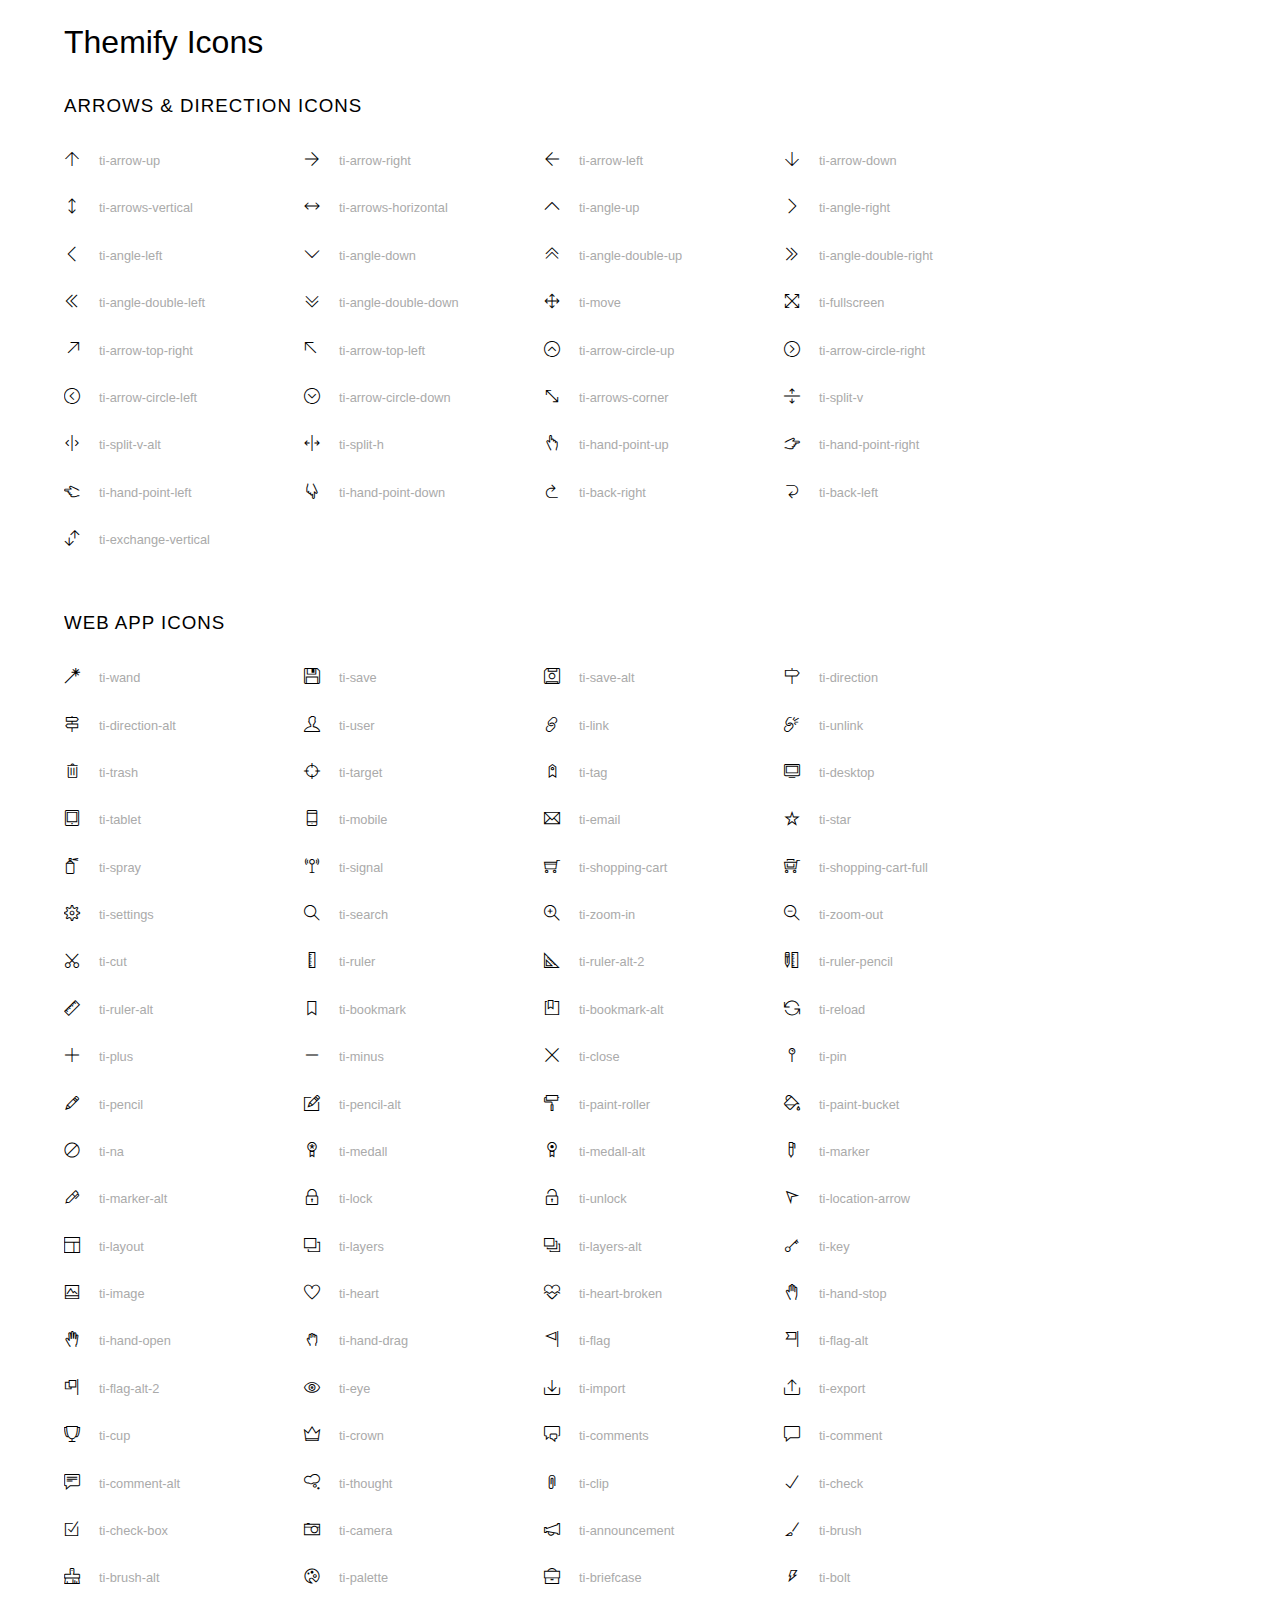
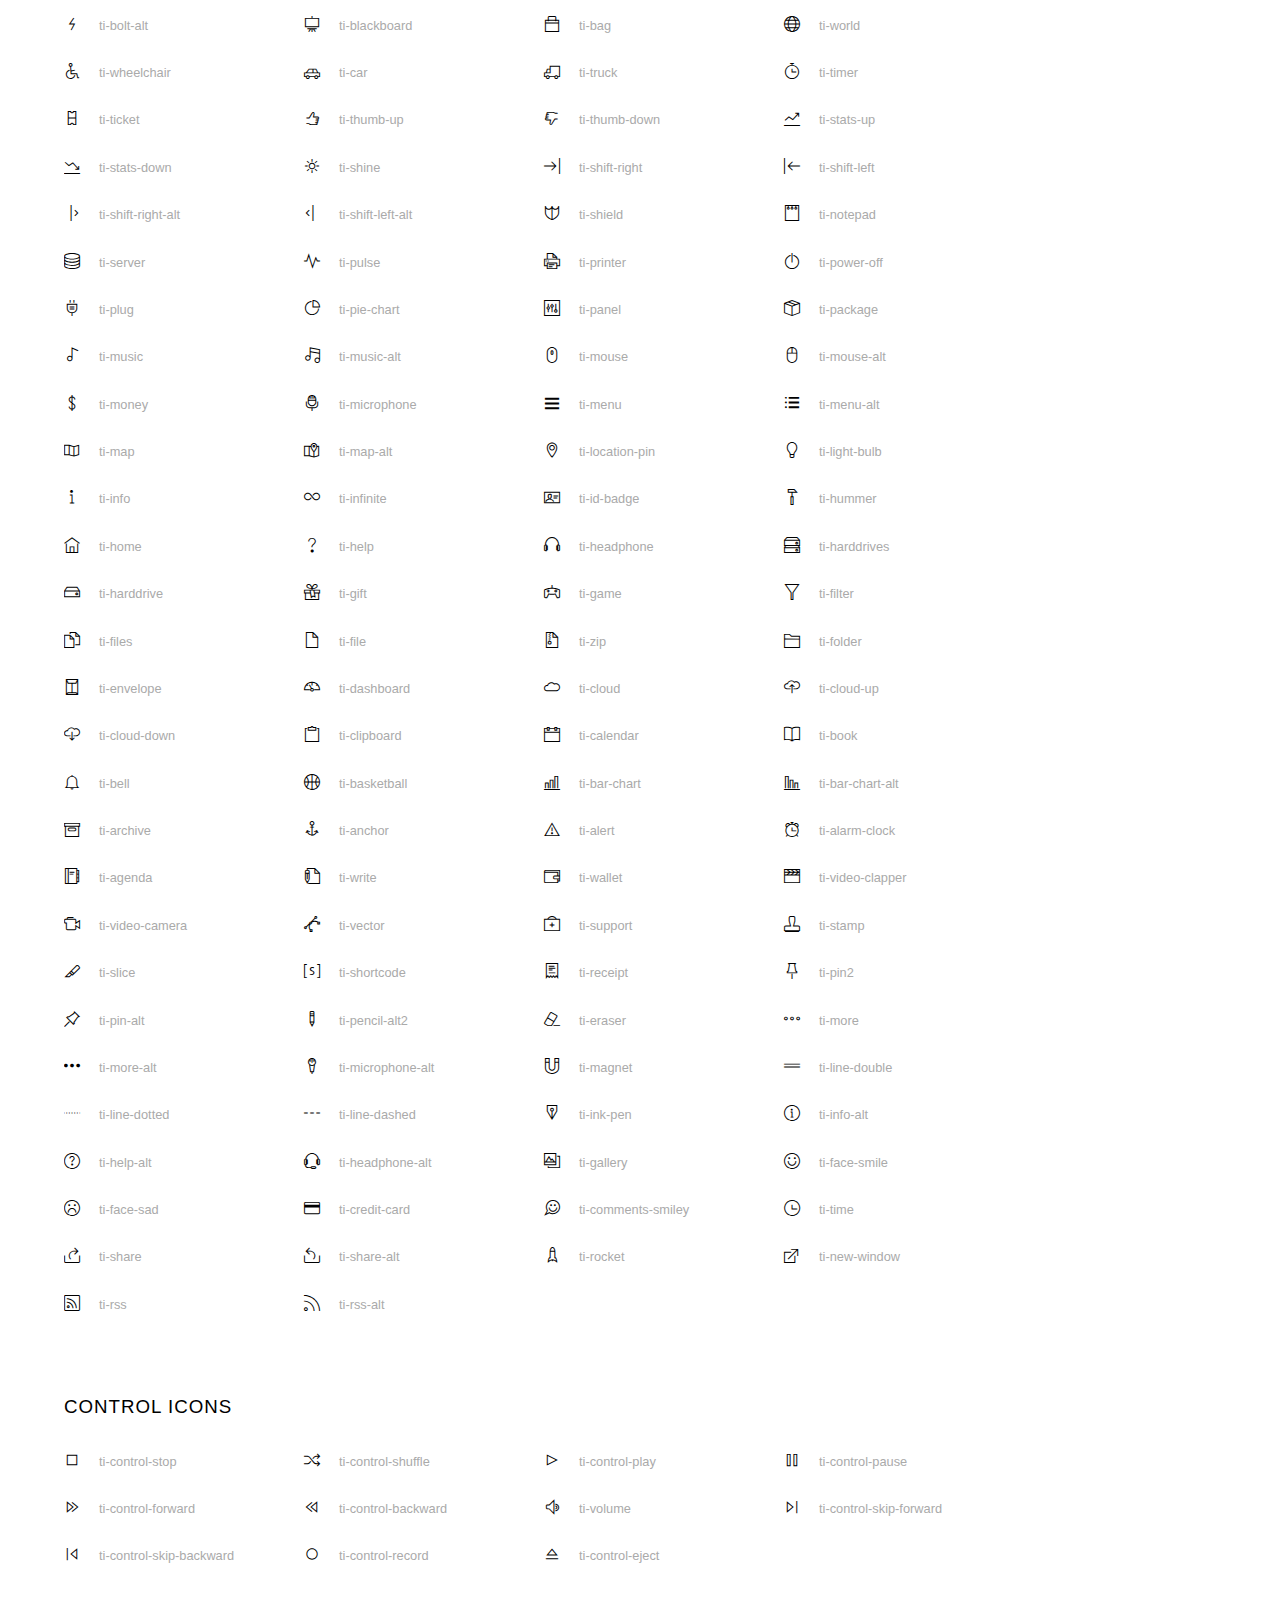
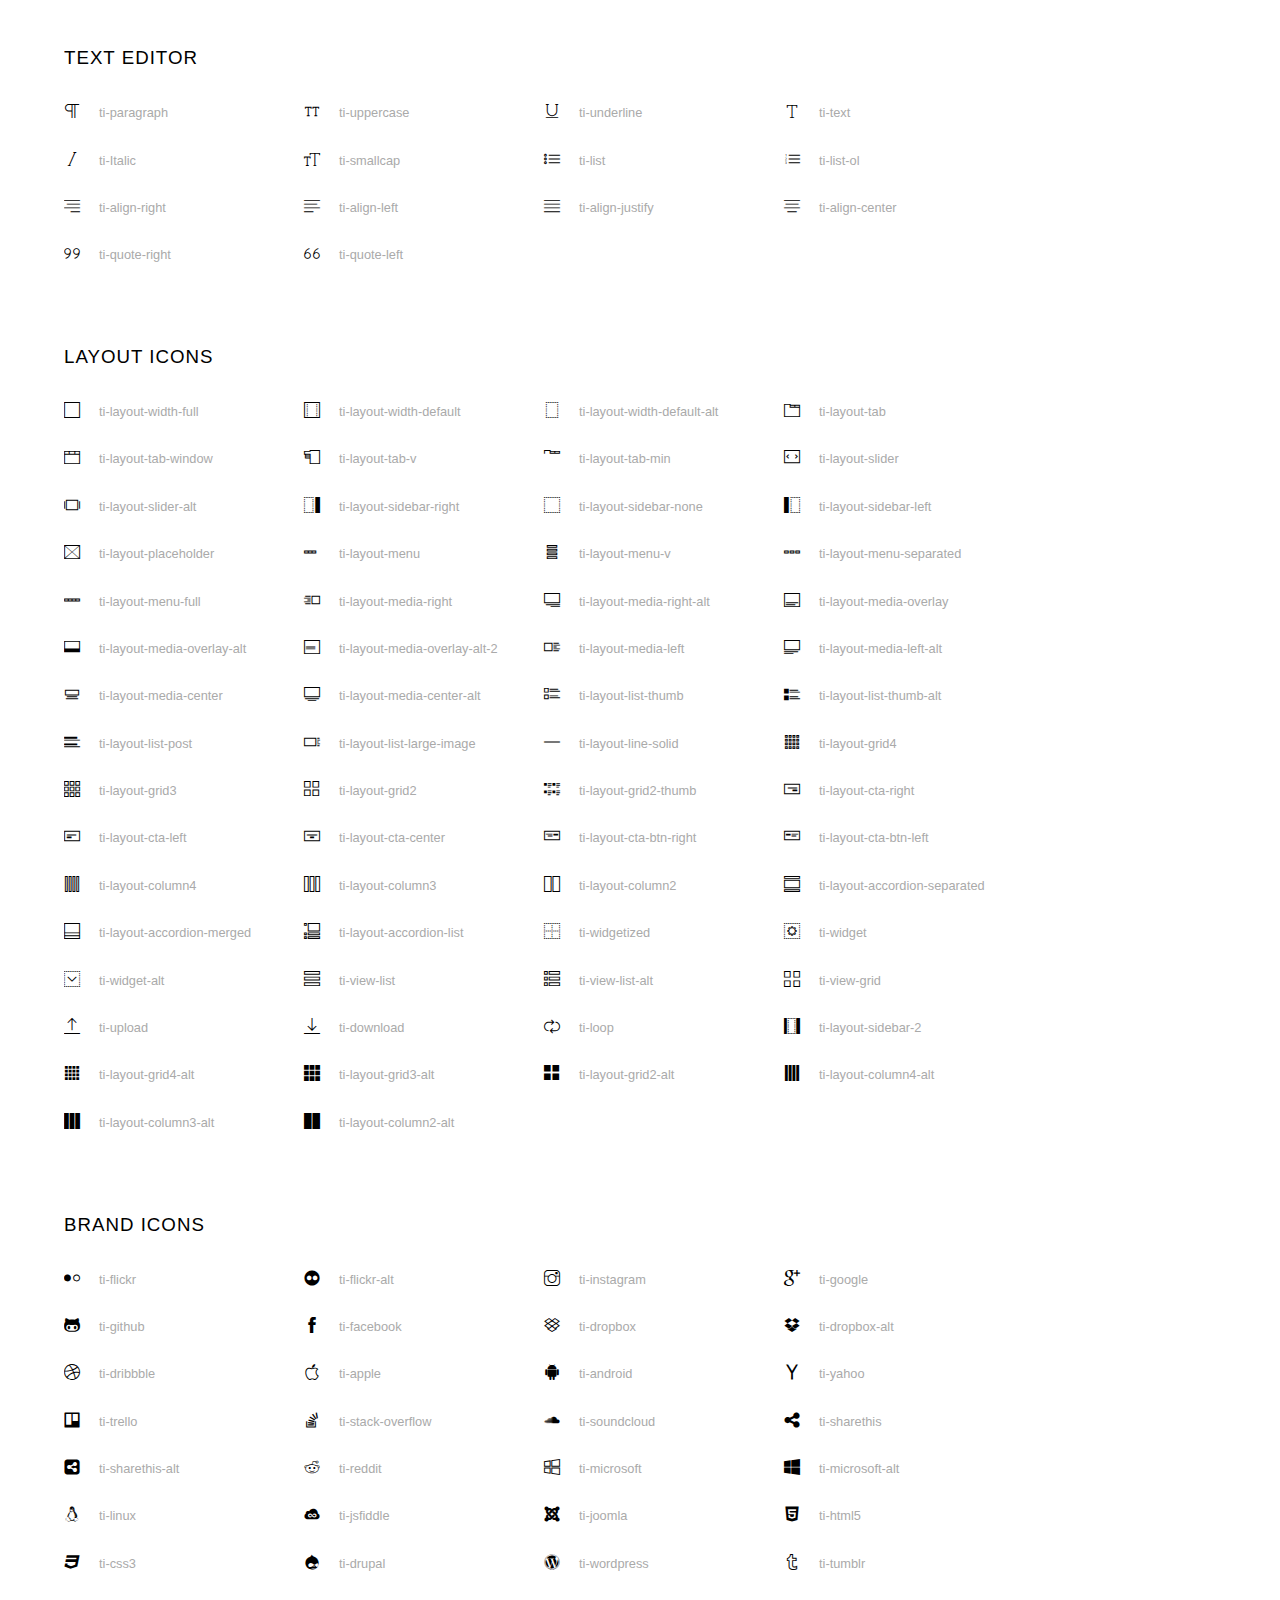
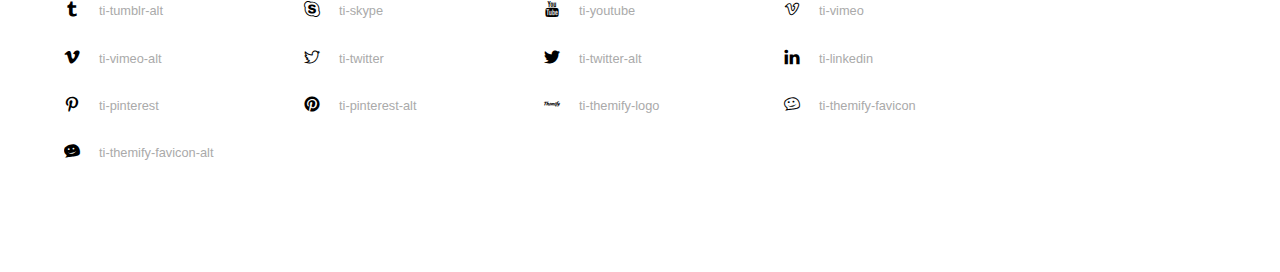
<file: assets/font/themify-icons-font (1)/themify-icons/index.html>
<!doctype html>
<html>
<head>
	<meta charset="utf-8">
	<title>Themify Icon Font</title>
	<meta name="viewport" content="width=device-width">
	<link rel="stylesheet" href="demo-files/demo.css">
	<link rel="stylesheet" href="themify-icons.css">

	<!--[if lt IE 8]><!-->
	<link rel="stylesheet" href="ie7/ie7.css">
	<!--<![endif]-->
</head>
<body>
	<h1>Themify Icons</h1>

	<div class="icon-section">

		<div class="icon-section">
			<h3>Arrows &amp; Direction Icons </h3>

			<div class="icon-container">
				<span class="ti-arrow-up"></span><span class="icon-name"> ti-arrow-up</span>
			</div>
			<div class="icon-container">
				<span class="ti-arrow-right"></span><span class="icon-name"> ti-arrow-right</span>
			</div>
			<div class="icon-container">
				<span class="ti-arrow-left"></span><span class="icon-name"> ti-arrow-left</span>
			</div>
			<div class="icon-container">
				<span class="ti-arrow-down"></span><span class="icon-name"> ti-arrow-down</span>
			</div>
			<div class="icon-container">
				<span class="ti-arrows-vertical"></span><span class="icon-name"> ti-arrows-vertical</span>
			</div>
			<div class="icon-container">
				<span class="ti-arrows-horizontal"></span><span class="icon-name"> ti-arrows-horizontal</span>
			</div>
			<div class="icon-container">
				<span class="ti-angle-up"></span><span class="icon-name"> ti-angle-up</span>
			</div>
			<div class="icon-container">
				<span class="ti-angle-right"></span><span class="icon-name"> ti-angle-right</span>
			</div>
			<div class="icon-container">
				<span class="ti-angle-left"></span><span class="icon-name"> ti-angle-left</span>
			</div>
			<div class="icon-container">
				<span class="ti-angle-down"></span><span class="icon-name"> ti-angle-down</span>
			</div>	
			<div class="icon-container">
				<span class="ti-angle-double-up"></span><span class="icon-name"> ti-angle-double-up</span>
			</div>
			<div class="icon-container">
				<span class="ti-angle-double-right"></span><span class="icon-name"> ti-angle-double-right</span>
			</div>
			<div class="icon-container">
				<span class="ti-angle-double-left"></span><span class="icon-name"> ti-angle-double-left</span>
			</div>
			<div class="icon-container">
				<span class="ti-angle-double-down"></span><span class="icon-name"> ti-angle-double-down</span>
			</div>					
			<div class="icon-container">
				<span class="ti-move"></span><span class="icon-name"> ti-move</span>
			</div>
			<div class="icon-container">
				<span class="ti-fullscreen"></span><span class="icon-name"> ti-fullscreen</span>
			</div>
			<div class="icon-container">
				<span class="ti-arrow-top-right"></span><span class="icon-name"> ti-arrow-top-right</span>
			</div>
			<div class="icon-container">
				<span class="ti-arrow-top-left"></span><span class="icon-name"> ti-arrow-top-left</span>
			</div>
			<div class="icon-container">
				<span class="ti-arrow-circle-up"></span><span class="icon-name"> ti-arrow-circle-up</span>
			</div>
			<div class="icon-container">
				<span class="ti-arrow-circle-right"></span><span class="icon-name"> ti-arrow-circle-right</span>
			</div>
			<div class="icon-container">
				<span class="ti-arrow-circle-left"></span><span class="icon-name"> ti-arrow-circle-left</span>
			</div>
			<div class="icon-container">
				<span class="ti-arrow-circle-down"></span><span class="icon-name"> ti-arrow-circle-down</span>
			</div>
			<div class="icon-container">
				<span class="ti-arrows-corner"></span><span class="icon-name"> ti-arrows-corner</span>
			</div>
			<div class="icon-container">
				<span class="ti-split-v"></span><span class="icon-name"> ti-split-v</span>
			</div>

			<div class="icon-container">
				<span class="ti-split-v-alt"></span><span class="icon-name"> ti-split-v-alt</span>
			</div>
			<div class="icon-container">
				<span class="ti-split-h"></span><span class="icon-name"> ti-split-h</span>
			</div>
			<div class="icon-container">
				<span class="ti-hand-point-up"></span><span class="icon-name"> ti-hand-point-up</span>
			</div>
			<div class="icon-container">
				<span class="ti-hand-point-right"></span><span class="icon-name"> ti-hand-point-right</span>
			</div>
			<div class="icon-container">
				<span class="ti-hand-point-left"></span><span class="icon-name"> ti-hand-point-left</span>
			</div>
			<div class="icon-container">
				<span class="ti-hand-point-down"></span><span class="icon-name"> ti-hand-point-down</span>
			</div>
			<div class="icon-container">
				<span class="ti-back-right"></span><span class="icon-name"> ti-back-right</span>
			</div>
			<div class="icon-container">
				<span class="ti-back-left"></span><span class="icon-name"> ti-back-left</span>
			</div>
			<div class="icon-container">
				<span class="ti-exchange-vertical"></span><span class="icon-name"> ti-exchange-vertical</span>
			</div>

		</div> <!-- Arrows Icons -->



		<h3>Web App Icons</h3>
		
		<div class="icon-section">

			<div class="icon-container">
				<span class="ti-wand"></span><span class="icon-name"> ti-wand</span>
			</div>
			<div class="icon-container">
				<span class="ti-save"></span><span class="icon-name"> ti-save</span>
			</div>
			<div class="icon-container">
				<span class="ti-save-alt"></span><span class="icon-name"> ti-save-alt</span>
			</div>

			<div class="icon-container">
				<span class="ti-direction"></span><span class="icon-name"> ti-direction</span>
			</div>
			<div class="icon-container">
				<span class="ti-direction-alt"></span><span class="icon-name"> ti-direction-alt</span>
			</div>
			<div class="icon-container">
				<span class="ti-user"></span><span class="icon-name"> ti-user</span>
			</div>
			<div class="icon-container">
				<span class="ti-link"></span><span class="icon-name"> ti-link</span>
			</div>
			<div class="icon-container">
				<span class="ti-unlink"></span><span class="icon-name"> ti-unlink</span>
			</div>
			<div class="icon-container">
				<span class="ti-trash"></span><span class="icon-name"> ti-trash</span>
			</div>
			<div class="icon-container">
				<span class="ti-target"></span><span class="icon-name"> ti-target</span>
			</div>
			<div class="icon-container">
				<span class="ti-tag"></span><span class="icon-name"> ti-tag</span>
			</div>
			<div class="icon-container">
				<span class="ti-desktop"></span><span class="icon-name"> ti-desktop</span>
			</div>
			<div class="icon-container">
				<span class="ti-tablet"></span><span class="icon-name"> ti-tablet</span>
			</div>
			<div class="icon-container">
				<span class="ti-mobile"></span><span class="icon-name"> ti-mobile</span>
			</div>
			<div class="icon-container">
				<span class="ti-email"></span><span class="icon-name"> ti-email</span>
			</div>	
			<div class="icon-container">
				<span class="ti-star"></span><span class="icon-name"> ti-star</span>
			</div>
			<div class="icon-container">
				<span class="ti-spray"></span><span class="icon-name"> ti-spray</span>
			</div>
			<div class="icon-container">
				<span class="ti-signal"></span><span class="icon-name"> ti-signal</span>
			</div>
			<div class="icon-container">
				<span class="ti-shopping-cart"></span><span class="icon-name"> ti-shopping-cart</span>
			</div>
			<div class="icon-container">
				<span class="ti-shopping-cart-full"></span><span class="icon-name"> ti-shopping-cart-full</span>
			</div>
			<div class="icon-container">
				<span class="ti-settings"></span><span class="icon-name"> ti-settings</span>
			</div>
			<div class="icon-container">
				<span class="ti-search"></span><span class="icon-name"> ti-search</span>
			</div>
			<div class="icon-container">
				<span class="ti-zoom-in"></span><span class="icon-name"> ti-zoom-in</span>
			</div>
			<div class="icon-container">
				<span class="ti-zoom-out"></span><span class="icon-name"> ti-zoom-out</span>
			</div>
			<div class="icon-container">
				<span class="ti-cut"></span><span class="icon-name"> ti-cut</span>
			</div>
			<div class="icon-container">
				<span class="ti-ruler"></span><span class="icon-name"> ti-ruler</span>
			</div>
			<div class="icon-container">
				<span class="ti-ruler-alt-2"></span><span class="icon-name"> ti-ruler-alt-2</span>
			</div>			
			<div class="icon-container">
				<span class="ti-ruler-pencil"></span><span class="icon-name"> ti-ruler-pencil</span>
			</div>
			<div class="icon-container">
				<span class="ti-ruler-alt"></span><span class="icon-name"> ti-ruler-alt</span>
			</div>
			<div class="icon-container">
				<span class="ti-bookmark"></span><span class="icon-name"> ti-bookmark</span>
			</div>
			<div class="icon-container">
				<span class="ti-bookmark-alt"></span><span class="icon-name"> ti-bookmark-alt</span>
			</div>
			<div class="icon-container">
				<span class="ti-reload"></span><span class="icon-name"> ti-reload</span>
			</div>
			<div class="icon-container">
				<span class="ti-plus"></span><span class="icon-name"> ti-plus</span>
			</div>
			<div class="icon-container">
				<span class="ti-minus"></span><span class="icon-name"> ti-minus</span>
			</div>
			<div class="icon-container">
				<span class="ti-close"></span><span class="icon-name"> ti-close</span>
			</div>			
			<div class="icon-container">
				<span class="ti-pin"></span><span class="icon-name"> ti-pin</span>
			</div>
			<div class="icon-container">
				<span class="ti-pencil"></span><span class="icon-name"> ti-pencil</span>
			</div>
					
		  	<div class="icon-container">
				<span class="ti-pencil-alt"></span><span class="icon-name"> ti-pencil-alt</span>
			</div>
			<div class="icon-container">
				<span class="ti-paint-roller"></span><span class="icon-name"> ti-paint-roller</span>
			</div>
			<div class="icon-container">
				<span class="ti-paint-bucket"></span><span class="icon-name"> ti-paint-bucket</span>
			</div>
			<div class="icon-container">
				<span class="ti-na"></span><span class="icon-name"> ti-na</span>
			</div>
			<div class="icon-container">
				<span class="ti-medall"></span><span class="icon-name"> ti-medall</span>
			</div>
			<div class="icon-container">
				<span class="ti-medall-alt"></span><span class="icon-name"> ti-medall-alt</span>
			</div>
			<div class="icon-container">
				<span class="ti-marker"></span><span class="icon-name"> ti-marker</span>
			</div>
			<div class="icon-container">
				<span class="ti-marker-alt"></span><span class="icon-name"> ti-marker-alt</span>
			</div>

			<div class="icon-container">
				<span class="ti-lock"></span><span class="icon-name"> ti-lock</span>
			</div>
			<div class="icon-container">
				<span class="ti-unlock"></span><span class="icon-name"> ti-unlock</span>
			</div>
			<div class="icon-container">
				<span class="ti-location-arrow"></span><span class="icon-name"> ti-location-arrow</span>
			</div>
			<div class="icon-container">
				<span class="ti-layout"></span><span class="icon-name"> ti-layout</span>
			</div>
			<div class="icon-container">
				<span class="ti-layers"></span><span class="icon-name"> ti-layers</span>
			</div>
			<div class="icon-container">
				<span class="ti-layers-alt"></span><span class="icon-name"> ti-layers-alt</span>
			</div>
			<div class="icon-container">
				<span class="ti-key"></span><span class="icon-name"> ti-key</span>
			</div>
			<div class="icon-container">
				<span class="ti-image"></span><span class="icon-name"> ti-image</span>
			</div>
			<div class="icon-container">
				<span class="ti-heart"></span><span class="icon-name"> ti-heart</span>
			</div>
			<div class="icon-container">
				<span class="ti-heart-broken"></span><span class="icon-name"> ti-heart-broken</span>
			</div>
			<div class="icon-container">
				<span class="ti-hand-stop"></span><span class="icon-name"> ti-hand-stop</span>
			</div>
			<div class="icon-container">
				<span class="ti-hand-open"></span><span class="icon-name"> ti-hand-open</span>
			</div>
			<div class="icon-container">
				<span class="ti-hand-drag"></span><span class="icon-name"> ti-hand-drag</span>
			</div>
			<div class="icon-container">
				<span class="ti-flag"></span><span class="icon-name"> ti-flag</span>
			</div>
			<div class="icon-container">
				<span class="ti-flag-alt"></span><span class="icon-name"> ti-flag-alt</span>
			</div>
			<div class="icon-container">
				<span class="ti-flag-alt-2"></span><span class="icon-name"> ti-flag-alt-2</span>
			</div>
			<div class="icon-container">
				<span class="ti-eye"></span><span class="icon-name"> ti-eye</span>
			</div>
			<div class="icon-container">
				<span class="ti-import"></span><span class="icon-name"> ti-import</span>
			</div>			
			<div class="icon-container">
				<span class="ti-export"></span><span class="icon-name"> ti-export</span>
			</div>
			<div class="icon-container">
				<span class="ti-cup"></span><span class="icon-name"> ti-cup</span>
			</div>
			<div class="icon-container">
				<span class="ti-crown"></span><span class="icon-name"> ti-crown</span>
			</div>
			<div class="icon-container">
				<span class="ti-comments"></span><span class="icon-name"> ti-comments</span>
			</div>
			<div class="icon-container">
				<span class="ti-comment"></span><span class="icon-name"> ti-comment</span>
			</div>
			<div class="icon-container">
				<span class="ti-comment-alt"></span><span class="icon-name"> ti-comment-alt</span>
			</div>
			<div class="icon-container">
				<span class="ti-thought"></span><span class="icon-name"> ti-thought</span>
			</div>			
			<div class="icon-container">
				<span class="ti-clip"></span><span class="icon-name"> ti-clip</span>
			</div>

			<div class="icon-container">
				<span class="ti-check"></span><span class="icon-name"> ti-check</span>
			</div>
			<div class="icon-container">
				<span class="ti-check-box"></span><span class="icon-name"> ti-check-box</span>
			</div>
			<div class="icon-container">
				<span class="ti-camera"></span><span class="icon-name"> ti-camera</span>
			</div>
			<div class="icon-container">
				<span class="ti-announcement"></span><span class="icon-name"> ti-announcement</span>
			</div>
			<div class="icon-container">
				<span class="ti-brush"></span><span class="icon-name"> ti-brush</span>
			</div>
			<div class="icon-container">
				<span class="ti-brush-alt"></span><span class="icon-name"> ti-brush-alt</span>
			</div>
			<div class="icon-container">
				<span class="ti-palette"></span><span class="icon-name"> ti-palette</span>
			</div>			
			<div class="icon-container">
				<span class="ti-briefcase"></span><span class="icon-name"> ti-briefcase</span>
			</div>
			<div class="icon-container">
				<span class="ti-bolt"></span><span class="icon-name"> ti-bolt</span>
			</div>
			<div class="icon-container">
				<span class="ti-bolt-alt"></span><span class="icon-name"> ti-bolt-alt</span>
			</div>
			<div class="icon-container">
				<span class="ti-blackboard"></span><span class="icon-name"> ti-blackboard</span>
			</div>
			<div class="icon-container">
				<span class="ti-bag"></span><span class="icon-name"> ti-bag</span>
			</div>
			<div class="icon-container">
				<span class="ti-world"></span><span class="icon-name"> ti-world</span>
			</div>
			<div class="icon-container">
				<span class="ti-wheelchair"></span><span class="icon-name"> ti-wheelchair</span>
			</div>
			<div class="icon-container">
				<span class="ti-car"></span><span class="icon-name"> ti-car</span>
			</div>
			<div class="icon-container">
				<span class="ti-truck"></span><span class="icon-name"> ti-truck</span>
			</div>
			<div class="icon-container">
				<span class="ti-timer"></span><span class="icon-name"> ti-timer</span>
			</div>
			<div class="icon-container">
				<span class="ti-ticket"></span><span class="icon-name"> ti-ticket</span>
			</div>
			<div class="icon-container">
				<span class="ti-thumb-up"></span><span class="icon-name"> ti-thumb-up</span>
			</div>
			<div class="icon-container">
				<span class="ti-thumb-down"></span><span class="icon-name"> ti-thumb-down</span>
			</div>

			<div class="icon-container">
				<span class="ti-stats-up"></span><span class="icon-name"> ti-stats-up</span>
			</div>
			<div class="icon-container">
				<span class="ti-stats-down"></span><span class="icon-name"> ti-stats-down</span>
			</div>
			<div class="icon-container">
				<span class="ti-shine"></span><span class="icon-name"> ti-shine</span>
			</div>
			<div class="icon-container">
				<span class="ti-shift-right"></span><span class="icon-name"> ti-shift-right</span>
			</div>
			<div class="icon-container">
				<span class="ti-shift-left"></span><span class="icon-name"> ti-shift-left</span>
			</div>

			<div class="icon-container">
				<span class="ti-shift-right-alt"></span><span class="icon-name"> ti-shift-right-alt</span>
			</div>
			<div class="icon-container">
				<span class="ti-shift-left-alt"></span><span class="icon-name"> ti-shift-left-alt</span>
			</div>
			<div class="icon-container">
				<span class="ti-shield"></span><span class="icon-name"> ti-shield</span>
			</div>
			<div class="icon-container">
				<span class="ti-notepad"></span><span class="icon-name"> ti-notepad</span>
			</div>
			<div class="icon-container">
				<span class="ti-server"></span><span class="icon-name"> ti-server</span>
			</div>

			<div class="icon-container">
				<span class="ti-pulse"></span><span class="icon-name"> ti-pulse</span>
			</div>
			<div class="icon-container">
				<span class="ti-printer"></span><span class="icon-name"> ti-printer</span>
			</div>
			<div class="icon-container">
				<span class="ti-power-off"></span><span class="icon-name"> ti-power-off</span>
			</div>
			<div class="icon-container">
				<span class="ti-plug"></span><span class="icon-name"> ti-plug</span>
			</div>
			<div class="icon-container">
				<span class="ti-pie-chart"></span><span class="icon-name"> ti-pie-chart</span>
			</div>

			<div class="icon-container">
				<span class="ti-panel"></span><span class="icon-name"> ti-panel</span>
			</div>
			<div class="icon-container">
				<span class="ti-package"></span><span class="icon-name"> ti-package</span>
			</div>
			<div class="icon-container">
				<span class="ti-music"></span><span class="icon-name"> ti-music</span>
			</div>
			<div class="icon-container">
				<span class="ti-music-alt"></span><span class="icon-name"> ti-music-alt</span>
			</div>
			<div class="icon-container">
				<span class="ti-mouse"></span><span class="icon-name"> ti-mouse</span>
			</div>
			<div class="icon-container">
				<span class="ti-mouse-alt"></span><span class="icon-name"> ti-mouse-alt</span>
			</div>
			<div class="icon-container">
				<span class="ti-money"></span><span class="icon-name"> ti-money</span>
			</div>
			<div class="icon-container">
				<span class="ti-microphone"></span><span class="icon-name"> ti-microphone</span>
			</div>
			<div class="icon-container">
				<span class="ti-menu"></span><span class="icon-name"> ti-menu</span>
			</div>
			<div class="icon-container">
				<span class="ti-menu-alt"></span><span class="icon-name"> ti-menu-alt</span>
			</div>
			<div class="icon-container">
				<span class="ti-map"></span><span class="icon-name"> ti-map</span>
			</div>
			<div class="icon-container">
				<span class="ti-map-alt"></span><span class="icon-name"> ti-map-alt</span>
			</div>

			<div class="icon-container">
				<span class="ti-location-pin"></span><span class="icon-name"> ti-location-pin</span>
			</div>

			<div class="icon-container">
				<span class="ti-light-bulb"></span><span class="icon-name"> ti-light-bulb</span>
			</div>
			<div class="icon-container">
				<span class="ti-info"></span><span class="icon-name"> ti-info</span>
			</div>
			<div class="icon-container">
				<span class="ti-infinite"></span><span class="icon-name"> ti-infinite</span>
			</div>
			<div class="icon-container">
				<span class="ti-id-badge"></span><span class="icon-name"> ti-id-badge</span>
			</div>
			<div class="icon-container">
				<span class="ti-hummer"></span><span class="icon-name"> ti-hummer</span>
			</div>
			<div class="icon-container">
				<span class="ti-home"></span><span class="icon-name"> ti-home</span>
			</div>
			<div class="icon-container">
				<span class="ti-help"></span><span class="icon-name"> ti-help</span>
			</div>
			<div class="icon-container">
				<span class="ti-headphone"></span><span class="icon-name"> ti-headphone</span>
			</div>
			<div class="icon-container">
				<span class="ti-harddrives"></span><span class="icon-name"> ti-harddrives</span>
			</div>
			<div class="icon-container">
				<span class="ti-harddrive"></span><span class="icon-name"> ti-harddrive</span>
			</div>
			<div class="icon-container">
				<span class="ti-gift"></span><span class="icon-name"> ti-gift</span>
			</div>
			<div class="icon-container">
				<span class="ti-game"></span><span class="icon-name"> ti-game</span>
			</div>
			<div class="icon-container">
				<span class="ti-filter"></span><span class="icon-name"> ti-filter</span>
			</div>
			<div class="icon-container">
				<span class="ti-files"></span><span class="icon-name"> ti-files</span>
			</div>
			<div class="icon-container">
				<span class="ti-file"></span><span class="icon-name"> ti-file</span>
			</div>
			<div class="icon-container">
				<span class="ti-zip"></span><span class="icon-name"> ti-zip</span>
			</div>
			<div class="icon-container">
				<span class="ti-folder"></span><span class="icon-name"> ti-folder</span>
			</div>			
			<div class="icon-container">
				<span class="ti-envelope"></span><span class="icon-name"> ti-envelope</span>
			</div>


			<div class="icon-container">
				<span class="ti-dashboard"></span><span class="icon-name"> ti-dashboard</span>
			</div>
			<div class="icon-container">
				<span class="ti-cloud"></span><span class="icon-name"> ti-cloud</span>
			</div>
			<div class="icon-container">
				<span class="ti-cloud-up"></span><span class="icon-name"> ti-cloud-up</span>
			</div>
			<div class="icon-container">
				<span class="ti-cloud-down"></span><span class="icon-name"> ti-cloud-down</span>
			</div>
			<div class="icon-container">
				<span class="ti-clipboard"></span><span class="icon-name"> ti-clipboard</span>
			</div>
			<div class="icon-container">
				<span class="ti-calendar"></span><span class="icon-name"> ti-calendar</span>
			</div>
			<div class="icon-container">
				<span class="ti-book"></span><span class="icon-name"> ti-book</span>
			</div>
			<div class="icon-container">
				<span class="ti-bell"></span><span class="icon-name"> ti-bell</span>
			</div>
			<div class="icon-container">
				<span class="ti-basketball"></span><span class="icon-name"> ti-basketball</span>
			</div>
			<div class="icon-container">
				<span class="ti-bar-chart"></span><span class="icon-name"> ti-bar-chart</span>
			</div>
			<div class="icon-container">
				<span class="ti-bar-chart-alt"></span><span class="icon-name"> ti-bar-chart-alt</span>
			</div>


			<div class="icon-container">
				<span class="ti-archive"></span><span class="icon-name"> ti-archive</span>
			</div>
			<div class="icon-container">
				<span class="ti-anchor"></span><span class="icon-name"> ti-anchor</span>
			</div>

			<div class="icon-container">
				<span class="ti-alert"></span><span class="icon-name"> ti-alert</span>
			</div>
			<div class="icon-container">
				<span class="ti-alarm-clock"></span><span class="icon-name"> ti-alarm-clock</span>
			</div>
			<div class="icon-container">
				<span class="ti-agenda"></span><span class="icon-name"> ti-agenda</span>
			</div>
			<div class="icon-container">
				<span class="ti-write"></span><span class="icon-name"> ti-write</span>
			</div>

			<div class="icon-container">
				<span class="ti-wallet"></span><span class="icon-name"> ti-wallet</span>
			</div>
			<div class="icon-container">
				<span class="ti-video-clapper"></span><span class="icon-name"> ti-video-clapper</span>
			</div>
			<div class="icon-container">
				<span class="ti-video-camera"></span><span class="icon-name"> ti-video-camera</span>
			</div>
			<div class="icon-container">
				<span class="ti-vector"></span><span class="icon-name"> ti-vector</span>
			</div>

			<div class="icon-container">
				<span class="ti-support"></span><span class="icon-name"> ti-support</span>
			</div>
			<div class="icon-container">
				<span class="ti-stamp"></span><span class="icon-name"> ti-stamp</span>
			</div>
			<div class="icon-container">
				<span class="ti-slice"></span><span class="icon-name"> ti-slice</span>
			</div>
			<div class="icon-container">
				<span class="ti-shortcode"></span><span class="icon-name"> ti-shortcode</span>
			</div>
			<div class="icon-container">
				<span class="ti-receipt"></span><span class="icon-name"> ti-receipt</span>
			</div>
			<div class="icon-container">
				<span class="ti-pin2"></span><span class="icon-name"> ti-pin2</span>
			</div>
			<div class="icon-container">
				<span class="ti-pin-alt"></span><span class="icon-name"> ti-pin-alt</span>
			</div>
			<div class="icon-container">
				<span class="ti-pencil-alt2"></span><span class="icon-name"> ti-pencil-alt2</span>
			</div>
			<div class="icon-container">
				<span class="ti-eraser"></span><span class="icon-name"> ti-eraser</span>
			</div>			
			<div class="icon-container">
				<span class="ti-more"></span><span class="icon-name"> ti-more</span>
			</div>
			<div class="icon-container">
				<span class="ti-more-alt"></span><span class="icon-name"> ti-more-alt</span>
			</div>
			<div class="icon-container">
				<span class="ti-microphone-alt"></span><span class="icon-name"> ti-microphone-alt</span>
			</div>
			<div class="icon-container">
				<span class="ti-magnet"></span><span class="icon-name"> ti-magnet</span>
			</div>
			<div class="icon-container">
				<span class="ti-line-double"></span><span class="icon-name"> ti-line-double</span>
			</div>
			<div class="icon-container">
				<span class="ti-line-dotted"></span><span class="icon-name"> ti-line-dotted</span>
			</div>
			<div class="icon-container">
				<span class="ti-line-dashed"></span><span class="icon-name"> ti-line-dashed</span>
			</div>

			<div class="icon-container">
				<span class="ti-ink-pen"></span><span class="icon-name"> ti-ink-pen</span>
			</div>
			<div class="icon-container">
				<span class="ti-info-alt"></span><span class="icon-name"> ti-info-alt</span>
			</div>
			<div class="icon-container">
				<span class="ti-help-alt"></span><span class="icon-name"> ti-help-alt</span>
			</div>
			<div class="icon-container">
				<span class="ti-headphone-alt"></span><span class="icon-name"> ti-headphone-alt</span>
			</div>

			<div class="icon-container">
				<span class="ti-gallery"></span><span class="icon-name"> ti-gallery</span>
			</div>
			<div class="icon-container">
				<span class="ti-face-smile"></span><span class="icon-name"> ti-face-smile</span>
			</div>
			<div class="icon-container">
				<span class="ti-face-sad"></span><span class="icon-name"> ti-face-sad</span>
			</div>
			<div class="icon-container">
				<span class="ti-credit-card"></span><span class="icon-name"> ti-credit-card</span>
			</div>
			<div class="icon-container">
				<span class="ti-comments-smiley"></span><span class="icon-name"> ti-comments-smiley</span>
			</div>
			<div class="icon-container">
				<span class="ti-time"></span><span class="icon-name"> ti-time</span>
			</div>
			<div class="icon-container">
				<span class="ti-share"></span><span class="icon-name"> ti-share</span>
			</div>
			<div class="icon-container">
				<span class="ti-share-alt"></span><span class="icon-name"> ti-share-alt</span>
			</div>
			<div class="icon-container">
				<span class="ti-rocket"></span><span class="icon-name"> ti-rocket</span>
			</div>

			<div class="icon-container">
				<span class="ti-new-window"></span><span class="icon-name"> ti-new-window</span>
			</div>

			<div class="icon-container">
				<span class="ti-rss"></span><span class="icon-name"> ti-rss</span>
			</div>

			<div class="icon-container">
				<span class="ti-rss-alt"></span><span class="icon-name"> ti-rss-alt</span>
			</div>
			
		</div><!-- Web App Icons -->


		<div class="icon-section">
			<h3>Control Icons</h3>
			<div class="icon-container">
				<span class="ti-control-stop"></span><span class="icon-name"> ti-control-stop</span>
			</div>
			<div class="icon-container">
				<span class="ti-control-shuffle"></span><span class="icon-name"> ti-control-shuffle</span>
			</div>
			<div class="icon-container">
				<span class="ti-control-play"></span><span class="icon-name"> ti-control-play</span>
			</div>
			<div class="icon-container">
				<span class="ti-control-pause"></span><span class="icon-name"> ti-control-pause</span>
			</div>
			<div class="icon-container">
				<span class="ti-control-forward"></span><span class="icon-name"> ti-control-forward</span>
			</div>
			<div class="icon-container">
				<span class="ti-control-backward"></span><span class="icon-name"> ti-control-backward</span>
			</div>	
			<div class="icon-container">
				<span class="ti-volume"></span><span class="icon-name"> ti-volume</span>
			</div>
			<div class="icon-container">
				<span class="ti-control-skip-forward"></span><span class="icon-name"> ti-control-skip-forward</span>
			</div>
			<div class="icon-container">
				<span class="ti-control-skip-backward"></span><span class="icon-name"> ti-control-skip-backward</span>
			</div>
			<div class="icon-container">
				<span class="ti-control-record"></span><span class="icon-name"> ti-control-record</span>
			</div>
			<div class="icon-container">
				<span class="ti-control-eject"></span><span class="icon-name"> ti-control-eject</span>
			</div>			
		</div> <!-- Control Icons -->


		<div class="icon-section">
			<h3>Text Editor</h3>

			<div class="icon-container">
				<span class="ti-paragraph"></span><span class="icon-name"> ti-paragraph</span>
			</div>
			<div class="icon-container">
				<span class="ti-uppercase"></span><span class="icon-name"> ti-uppercase</span>
			</div>

			<div class="icon-container">
				<span class="ti-underline"></span><span class="icon-name"> ti-underline</span>
			</div>
			<div class="icon-container">
				<span class="ti-text"></span><span class="icon-name"> ti-text</span>
			</div>
			<div class="icon-container">
				<span class="ti-Italic"></span><span class="icon-name"> ti-Italic</span>
			</div>
			<div class="icon-container">
				<span class="ti-smallcap"></span><span class="icon-name"> ti-smallcap</span>
			</div>
			<div class="icon-container">
				<span class="ti-list"></span><span class="icon-name"> ti-list</span>
			</div>
			<div class="icon-container">
				<span class="ti-list-ol"></span><span class="icon-name"> ti-list-ol</span>
			</div>
			<div class="icon-container">
				<span class="ti-align-right"></span><span class="icon-name"> ti-align-right</span>
			</div>
			<div class="icon-container">
				<span class="ti-align-left"></span><span class="icon-name"> ti-align-left</span>
			</div>
			<div class="icon-container">
				<span class="ti-align-justify"></span><span class="icon-name"> ti-align-justify</span>
			</div>
			<div class="icon-container">
				<span class="ti-align-center"></span><span class="icon-name"> ti-align-center</span>
			</div>
			<div class="icon-container">
				<span class="ti-quote-right"></span><span class="icon-name"> ti-quote-right</span>
			</div>
			<div class="icon-container">
				<span class="ti-quote-left"></span><span class="icon-name"> ti-quote-left</span>
			</div>

		</div> <!-- Text Editor -->



		<div class="icon-section">
			<h3>Layout Icons</h3>
			<div class="icon-container">
				<span class="ti-layout-width-full"></span><span class="icon-name"> ti-layout-width-full</span>
			</div>
			<div class="icon-container">
				<span class="ti-layout-width-default"></span><span class="icon-name"> ti-layout-width-default</span>
			</div>
			<div class="icon-container">
				<span class="ti-layout-width-default-alt"></span><span class="icon-name"> ti-layout-width-default-alt</span>
			</div>
			<div class="icon-container">
				<span class="ti-layout-tab"></span><span class="icon-name"> ti-layout-tab</span>
			</div>
			<div class="icon-container">
				<span class="ti-layout-tab-window"></span><span class="icon-name"> ti-layout-tab-window</span>
			</div>
			<div class="icon-container">
				<span class="ti-layout-tab-v"></span><span class="icon-name"> ti-layout-tab-v</span>
			</div>
			<div class="icon-container">
				<span class="ti-layout-tab-min"></span><span class="icon-name"> ti-layout-tab-min</span>
			</div>
			<div class="icon-container">
				<span class="ti-layout-slider"></span><span class="icon-name"> ti-layout-slider</span>
			</div>
			<div class="icon-container">
				<span class="ti-layout-slider-alt"></span><span class="icon-name"> ti-layout-slider-alt</span>
			</div>
			<div class="icon-container">
				<span class="ti-layout-sidebar-right"></span><span class="icon-name"> ti-layout-sidebar-right</span>
			</div>
			<div class="icon-container">
				<span class="ti-layout-sidebar-none"></span><span class="icon-name"> ti-layout-sidebar-none</span>
			</div>
			<div class="icon-container">
				<span class="ti-layout-sidebar-left"></span><span class="icon-name"> ti-layout-sidebar-left</span>
			</div>
			<div class="icon-container">
				<span class="ti-layout-placeholder"></span><span class="icon-name"> ti-layout-placeholder</span>
			</div>
			<div class="icon-container">
				<span class="ti-layout-menu"></span><span class="icon-name"> ti-layout-menu</span>
			</div>
			<div class="icon-container">
				<span class="ti-layout-menu-v"></span><span class="icon-name"> ti-layout-menu-v</span>
			</div>
			<div class="icon-container">
				<span class="ti-layout-menu-separated"></span><span class="icon-name"> ti-layout-menu-separated</span>
			</div>
			<div class="icon-container">
				<span class="ti-layout-menu-full"></span><span class="icon-name"> ti-layout-menu-full</span>
			</div>
			<div class="icon-container">
				<span class="ti-layout-media-right"></span><span class="icon-name"> ti-layout-media-right</span>
			</div>
			<div class="icon-container">
				<span class="ti-layout-media-right-alt"></span><span class="icon-name"> ti-layout-media-right-alt</span>
			</div>
			<div class="icon-container">
				<span class="ti-layout-media-overlay"></span><span class="icon-name"> ti-layout-media-overlay</span>
			</div>
			<div class="icon-container">
				<span class="ti-layout-media-overlay-alt"></span><span class="icon-name"> ti-layout-media-overlay-alt</span>
			</div>
			<div class="icon-container">
				<span class="ti-layout-media-overlay-alt-2"></span><span class="icon-name"> ti-layout-media-overlay-alt-2</span>
			</div>
			<div class="icon-container">
				<span class="ti-layout-media-left"></span><span class="icon-name"> ti-layout-media-left</span>
			</div>
			<div class="icon-container">
				<span class="ti-layout-media-left-alt"></span><span class="icon-name"> ti-layout-media-left-alt</span>
			</div>
			<div class="icon-container">
				<span class="ti-layout-media-center"></span><span class="icon-name"> ti-layout-media-center</span>
			</div>
			<div class="icon-container">
				<span class="ti-layout-media-center-alt"></span><span class="icon-name"> ti-layout-media-center-alt</span>
			</div>
			<div class="icon-container">
				<span class="ti-layout-list-thumb"></span><span class="icon-name"> ti-layout-list-thumb</span>
			</div>
			<div class="icon-container">
				<span class="ti-layout-list-thumb-alt"></span><span class="icon-name"> ti-layout-list-thumb-alt</span>
			</div>
			<div class="icon-container">
				<span class="ti-layout-list-post"></span><span class="icon-name"> ti-layout-list-post</span>
			</div>
			<div class="icon-container">
				<span class="ti-layout-list-large-image"></span><span class="icon-name"> ti-layout-list-large-image</span>
			</div>
			<div class="icon-container">
				<span class="ti-layout-line-solid"></span><span class="icon-name"> ti-layout-line-solid</span>
			</div>
			<div class="icon-container">
				<span class="ti-layout-grid4"></span><span class="icon-name"> ti-layout-grid4</span>
			</div>
			<div class="icon-container">
				<span class="ti-layout-grid3"></span><span class="icon-name"> ti-layout-grid3</span>
			</div>
			<div class="icon-container">
				<span class="ti-layout-grid2"></span><span class="icon-name"> ti-layout-grid2</span>
			</div>
			<div class="icon-container">
				<span class="ti-layout-grid2-thumb"></span><span class="icon-name"> ti-layout-grid2-thumb</span>
			</div>
			<div class="icon-container">
				<span class="ti-layout-cta-right"></span><span class="icon-name"> ti-layout-cta-right</span>
			</div>
			<div class="icon-container">
				<span class="ti-layout-cta-left"></span><span class="icon-name"> ti-layout-cta-left</span>
			</div>
			<div class="icon-container">
				<span class="ti-layout-cta-center"></span><span class="icon-name"> ti-layout-cta-center</span>
			</div>
			<div class="icon-container">
				<span class="ti-layout-cta-btn-right"></span><span class="icon-name"> ti-layout-cta-btn-right</span>
			</div>
			<div class="icon-container">
				<span class="ti-layout-cta-btn-left"></span><span class="icon-name"> ti-layout-cta-btn-left</span>
			</div>
			<div class="icon-container">
				<span class="ti-layout-column4"></span><span class="icon-name"> ti-layout-column4</span>
			</div>
			<div class="icon-container">
				<span class="ti-layout-column3"></span><span class="icon-name"> ti-layout-column3</span>
			</div>
			<div class="icon-container">
				<span class="ti-layout-column2"></span><span class="icon-name"> ti-layout-column2</span>
			</div>
			<div class="icon-container">
				<span class="ti-layout-accordion-separated"></span><span class="icon-name"> ti-layout-accordion-separated</span>
			</div>
			<div class="icon-container">
				<span class="ti-layout-accordion-merged"></span><span class="icon-name"> ti-layout-accordion-merged</span>
			</div>
			<div class="icon-container">
				<span class="ti-layout-accordion-list"></span><span class="icon-name"> ti-layout-accordion-list</span>
			</div>
			<div class="icon-container">
				<span class="ti-widgetized"></span><span class="icon-name"> ti-widgetized</span>
			</div>
			<div class="icon-container">
				<span class="ti-widget"></span><span class="icon-name"> ti-widget</span>
			</div>
			<div class="icon-container">
				<span class="ti-widget-alt"></span><span class="icon-name"> ti-widget-alt</span>
			</div>
			<div class="icon-container">
				<span class="ti-view-list"></span><span class="icon-name"> ti-view-list</span>
			</div>
			<div class="icon-container">
				<span class="ti-view-list-alt"></span><span class="icon-name"> ti-view-list-alt</span>
			</div>
			<div class="icon-container">
				<span class="ti-view-grid"></span><span class="icon-name"> ti-view-grid</span>
			</div>
			<div class="icon-container">
				<span class="ti-upload"></span><span class="icon-name"> ti-upload</span>
			</div>
			<div class="icon-container">
				<span class="ti-download"></span><span class="icon-name"> ti-download</span>
			</div>	
			<div class="icon-container">
				<span class="ti-loop"></span><span class="icon-name"> ti-loop</span>
			</div>
			<div class="icon-container">
				<span class="ti-layout-sidebar-2"></span><span class="icon-name"> ti-layout-sidebar-2</span>
			</div>
			<div class="icon-container">
				<span class="ti-layout-grid4-alt"></span><span class="icon-name"> ti-layout-grid4-alt</span>
			</div>
			<div class="icon-container">
				<span class="ti-layout-grid3-alt"></span><span class="icon-name"> ti-layout-grid3-alt</span>
			</div>
			<div class="icon-container">
				<span class="ti-layout-grid2-alt"></span><span class="icon-name"> ti-layout-grid2-alt</span>
			</div>
			<div class="icon-container">
				<span class="ti-layout-column4-alt"></span><span class="icon-name"> ti-layout-column4-alt</span>
			</div>
			<div class="icon-container">
				<span class="ti-layout-column3-alt"></span><span class="icon-name"> ti-layout-column3-alt</span>
			</div>
			<div class="icon-container">
				<span class="ti-layout-column2-alt"></span><span class="icon-name"> ti-layout-column2-alt</span>
			</div>		


		</div> <!-- Layout Icons -->


		<div class="icon-section">
			<h3>Brand Icons</h3>

			<div class="icon-container">
				<span class="ti-flickr"></span><span class="icon-name"> ti-flickr</span>
			</div>
			<div class="icon-container">
				<span class="ti-flickr-alt"></span><span class="icon-name"> ti-flickr-alt</span>
			</div>			
			<div class="icon-container">
				<span class="ti-instagram"></span><span class="icon-name"> ti-instagram</span>
			</div>
			<div class="icon-container">
				<span class="ti-google"></span><span class="icon-name"> ti-google</span>
			</div>
			<div class="icon-container">
				<span class="ti-github"></span><span class="icon-name"> ti-github</span>
			</div>

			<div class="icon-container">
				<span class="ti-facebook"></span><span class="icon-name"> ti-facebook</span>
			</div>
			<div class="icon-container">
				<span class="ti-dropbox"></span><span class="icon-name"> ti-dropbox</span>
			</div>
			<div class="icon-container">
				<span class="ti-dropbox-alt"></span><span class="icon-name"> ti-dropbox-alt</span>
			</div>
			<div class="icon-container">
				<span class="ti-dribbble"></span><span class="icon-name"> ti-dribbble</span>
			</div>
			<div class="icon-container">
				<span class="ti-apple"></span><span class="icon-name"> ti-apple</span>
			</div>
			<div class="icon-container">
				<span class="ti-android"></span><span class="icon-name"> ti-android</span>
			</div>
			<div class="icon-container">
				<span class="ti-yahoo"></span><span class="icon-name"> ti-yahoo</span>
			</div>
			<div class="icon-container">
				<span class="ti-trello"></span><span class="icon-name"> ti-trello</span>
			</div>
			<div class="icon-container">
				<span class="ti-stack-overflow"></span><span class="icon-name"> ti-stack-overflow</span>
			</div>
			<div class="icon-container">
				<span class="ti-soundcloud"></span><span class="icon-name"> ti-soundcloud</span>
			</div>
			<div class="icon-container">
				<span class="ti-sharethis"></span><span class="icon-name"> ti-sharethis</span>
			</div>
			<div class="icon-container">
				<span class="ti-sharethis-alt"></span><span class="icon-name"> ti-sharethis-alt</span>
			</div>
			<div class="icon-container">
				<span class="ti-reddit"></span><span class="icon-name"> ti-reddit</span>
			</div>

			<div class="icon-container">
				<span class="ti-microsoft"></span><span class="icon-name"> ti-microsoft</span>
			</div>
			<div class="icon-container">
				<span class="ti-microsoft-alt"></span><span class="icon-name"> ti-microsoft-alt</span>
			</div>
			<div class="icon-container">
				<span class="ti-linux"></span><span class="icon-name"> ti-linux</span>
			</div>
			<div class="icon-container">
				<span class="ti-jsfiddle"></span><span class="icon-name"> ti-jsfiddle</span>
			</div>
			<div class="icon-container">
				<span class="ti-joomla"></span><span class="icon-name"> ti-joomla</span>
			</div>
			<div class="icon-container">
				<span class="ti-html5"></span><span class="icon-name"> ti-html5</span>
			</div>
			<div class="icon-container">
				<span class="ti-css3"></span><span class="icon-name"> ti-css3</span>
			</div>	
			<div class="icon-container">
				<span class="ti-drupal"></span><span class="icon-name"> ti-drupal</span>
			</div>
			<div class="icon-container">
				<span class="ti-wordpress"></span><span class="icon-name"> ti-wordpress</span>
			</div>		
			<div class="icon-container">
				<span class="ti-tumblr"></span><span class="icon-name"> ti-tumblr</span>
			</div>
			<div class="icon-container">
				<span class="ti-tumblr-alt"></span><span class="icon-name"> ti-tumblr-alt</span>
			</div>
			<div class="icon-container">
				<span class="ti-skype"></span><span class="icon-name"> ti-skype</span>
			</div>
			<div class="icon-container">
				<span class="ti-youtube"></span><span class="icon-name"> ti-youtube</span>
			</div>
			<div class="icon-container">
				<span class="ti-vimeo"></span><span class="icon-name"> ti-vimeo</span>
			</div>
			<div class="icon-container">
				<span class="ti-vimeo-alt"></span><span class="icon-name"> ti-vimeo-alt</span>
			</div>			
			<div class="icon-container">
				<span class="ti-twitter"></span><span class="icon-name"> ti-twitter</span>
			</div>
			<div class="icon-container">
				<span class="ti-twitter-alt"></span><span class="icon-name"> ti-twitter-alt</span>
			</div>
			<div class="icon-container">
				<span class="ti-linkedin"></span><span class="icon-name"> ti-linkedin</span>
			</div>
			<div class="icon-container">
				<span class="ti-pinterest"></span><span class="icon-name"> ti-pinterest</span>
			</div>

			<div class="icon-container">
				<span class="ti-pinterest-alt"></span><span class="icon-name"> ti-pinterest-alt</span>
			</div>
			<div class="icon-container">
				<span class="ti-themify-logo"></span><span class="icon-name"> ti-themify-logo</span>
			</div>
			<div class="icon-container">
				<span class="ti-themify-favicon"></span><span class="icon-name"> ti-themify-favicon</span>
			</div>
			<div class="icon-container">
				<span class="ti-themify-favicon-alt"></span><span class="icon-name"> ti-themify-favicon-alt</span>
			</div>

		</div> <!-- brand Icons -->

	</div>

</body>
</html>
</file>
<file: assets/font/themify-icons-font (1)/themify-icons/demo-files/demo.css>
body {
	font: normal 1em/1.5em Arial, Helvetica, sans-serif;
	max-width: 90%;
	margin: 30px auto 0;
}
h1, h3 {
	font-weight: normal;
}
h3 {
	font-size: 1.4;
	text-transform: uppercase;
	letter-spacing: 1px;
}

.icon-section {
	margin: 0 0 3em;
	clear: both;
	overflow: hidden;
}
.icon-container {
	width: 240px; 
	padding: .7em 0;
	float: left; 
	position: relative;
	text-align: left;
}
.icon-container [class^="ti-"], 
.icon-container [class*=" ti-"] {
	color: #000;
	position: absolute;
	margin-top: 3px;
	transition: .3s;
}
.icon-container:hover [class^="ti-"],
.icon-container:hover [class*=" ti-"] {
	font-size: 2.2em;
	margin-top: -5px;
}
.icon-container:hover .icon-name {
	color: #000;
}
.icon-name {
	color: #aaa;
	margin-left: 35px;
	font-size: .8em;
	transition: .3s;
}
.icon-container:hover .icon-name {
	margin-left: 45px;
}
</file>
<file: assets/font/themify-icons-font (1)/themify-icons/themify-icons.css>
@font-face {
	font-family: 'themify';
	src:url('fonts/themify.eot?-fvbane');
	src:url('fonts/themify.eot?#iefix-fvbane') format('embedded-opentype'),
		url('fonts/themify.woff?-fvbane') format('woff'),
		url('fonts/themify.ttf?-fvbane') format('truetype'),
		url('fonts/themify.svg?-fvbane#themify') format('svg');
	font-weight: normal;
	font-style: normal;
}

[class^="ti-"], [class*=" ti-"] {
	font-family: 'themify';
	speak: none;
	font-style: normal;
	font-weight: normal;
	font-variant: normal;
	text-transform: none;
	line-height: 1;

	/* Better Font Rendering =========== */
	-webkit-font-smoothing: antialiased;
	-moz-osx-font-smoothing: grayscale;
}

.ti-wand:before {
	content: "\e600";
}
.ti-volume:before {
	content: "\e601";
}
.ti-user:before {
	content: "\e602";
}
.ti-unlock:before {
	content: "\e603";
}
.ti-unlink:before {
	content: "\e604";
}
.ti-trash:before {
	content: "\e605";
}
.ti-thought:before {
	content: "\e606";
}
.ti-target:before {
	content: "\e607";
}
.ti-tag:before {
	content: "\e608";
}
.ti-tablet:before {
	content: "\e609";
}
.ti-star:before {
	content: "\e60a";
}
.ti-spray:before {
	content: "\e60b";
}
.ti-signal:before {
	content: "\e60c";
}
.ti-shopping-cart:before {
	content: "\e60d";
}
.ti-shopping-cart-full:before {
	content: "\e60e";
}
.ti-settings:before {
	content: "\e60f";
}
.ti-search:before {
	content: "\e610";
}
.ti-zoom-in:before {
	content: "\e611";
}
.ti-zoom-out:before {
	content: "\e612";
}
.ti-cut:before {
	content: "\e613";
}
.ti-ruler:before {
	content: "\e614";
}
.ti-ruler-pencil:before {
	content: "\e615";
}
.ti-ruler-alt:before {
	content: "\e616";
}
.ti-bookmark:before {
	content: "\e617";
}
.ti-bookmark-alt:before {
	content: "\e618";
}
.ti-reload:before {
	content: "\e619";
}
.ti-plus:before {
	content: "\e61a";
}
.ti-pin:before {
	content: "\e61b";
}
.ti-pencil:before {
	content: "\e61c";
}
.ti-pencil-alt:before {
	content: "\e61d";
}
.ti-paint-roller:before {
	content: "\e61e";
}
.ti-paint-bucket:before {
	content: "\e61f";
}
.ti-na:before {
	content: "\e620";
}
.ti-mobile:before {
	content: "\e621";
}
.ti-minus:before {
	content: "\e622";
}
.ti-medall:before {
	content: "\e623";
}
.ti-medall-alt:before {
	content: "\e624";
}
.ti-marker:before {
	content: "\e625";
}
.ti-marker-alt:before {
	content: "\e626";
}
.ti-arrow-up:before {
	content: "\e627";
}
.ti-arrow-right:before {
	content: "\e628";
}
.ti-arrow-left:before {
	content: "\e629";
}
.ti-arrow-down:before {
	content: "\e62a";
}
.ti-lock:before {
	content: "\e62b";
}
.ti-location-arrow:before {
	content: "\e62c";
}
.ti-link:before {
	content: "\e62d";
}
.ti-layout:before {
	content: "\e62e";
}
.ti-layers:before {
	content: "\e62f";
}
.ti-layers-alt:before {
	content: "\e630";
}
.ti-key:before {
	content: "\e631";
}
.ti-import:before {
	content: "\e632";
}
.ti-image:before {
	content: "\e633";
}
.ti-heart:before {
	content: "\e634";
}
.ti-heart-broken:before {
	content: "\e635";
}
.ti-hand-stop:before {
	content: "\e636";
}
.ti-hand-open:before {
	content: "\e637";
}
.ti-hand-drag:before {
	content: "\e638";
}
.ti-folder:before {
	content: "\e639";
}
.ti-flag:before {
	content: "\e63a";
}
.ti-flag-alt:before {
	content: "\e63b";
}
.ti-flag-alt-2:before {
	content: "\e63c";
}
.ti-eye:before {
	content: "\e63d";
}
.ti-export:before {
	content: "\e63e";
}
.ti-exchange-vertical:before {
	content: "\e63f";
}
.ti-desktop:before {
	content: "\e640";
}
.ti-cup:before {
	content: "\e641";
}
.ti-crown:before {
	content: "\e642";
}
.ti-comments:before {
	content: "\e643";
}
.ti-comment:before {
	content: "\e644";
}
.ti-comment-alt:before {
	content: "\e645";
}
.ti-close:before {
	content: "\e646";
}
.ti-clip:before {
	content: "\e647";
}
.ti-angle-up:before {
	content: "\e648";
}
.ti-angle-right:before {
	content: "\e649";
}
.ti-angle-left:before {
	content: "\e64a";
}
.ti-angle-down:before {
	content: "\e64b";
}
.ti-check:before {
	content: "\e64c";
}
.ti-check-box:before {
	content: "\e64d";
}
.ti-camera:before {
	content: "\e64e";
}
.ti-announcement:before {
	content: "\e64f";
}
.ti-brush:before {
	content: "\e650";
}
.ti-briefcase:before {
	content: "\e651";
}
.ti-bolt:before {
	content: "\e652";
}
.ti-bolt-alt:before {
	content: "\e653";
}
.ti-blackboard:before {
	content: "\e654";
}
.ti-bag:before {
	content: "\e655";
}
.ti-move:before {
	content: "\e656";
}
.ti-arrows-vertical:before {
	content: "\e657";
}
.ti-arrows-horizontal:before {
	content: "\e658";
}
.ti-fullscreen:before {
	content: "\e659";
}
.ti-arrow-top-right:before {
	content: "\e65a";
}
.ti-arrow-top-left:before {
	content: "\e65b";
}
.ti-arrow-circle-up:before {
	content: "\e65c";
}
.ti-arrow-circle-right:before {
	content: "\e65d";
}
.ti-arrow-circle-left:before {
	content: "\e65e";
}
.ti-arrow-circle-down:before {
	content: "\e65f";
}
.ti-angle-double-up:before {
	content: "\e660";
}
.ti-angle-double-right:before {
	content: "\e661";
}
.ti-angle-double-left:before {
	content: "\e662";
}
.ti-angle-double-down:before {
	content: "\e663";
}
.ti-zip:before {
	content: "\e664";
}
.ti-world:before {
	content: "\e665";
}
.ti-wheelchair:before {
	content: "\e666";
}
.ti-view-list:before {
	content: "\e667";
}
.ti-view-list-alt:before {
	content: "\e668";
}
.ti-view-grid:before {
	content: "\e669";
}
.ti-uppercase:before {
	content: "\e66a";
}
.ti-upload:before {
	content: "\e66b";
}
.ti-underline:before {
	content: "\e66c";
}
.ti-truck:before {
	content: "\e66d";
}
.ti-timer:before {
	content: "\e66e";
}
.ti-ticket:before {
	content: "\e66f";
}
.ti-thumb-up:before {
	content: "\e670";
}
.ti-thumb-down:before {
	content: "\e671";
}
.ti-text:before {
	content: "\e672";
}
.ti-stats-up:before {
	content: "\e673";
}
.ti-stats-down:before {
	content: "\e674";
}
.ti-split-v:before {
	content: "\e675";
}
.ti-split-h:before {
	content: "\e676";
}
.ti-smallcap:before {
	content: "\e677";
}
.ti-shine:before {
	content: "\e678";
}
.ti-shift-right:before {
	content: "\e679";
}
.ti-shift-left:before {
	content: "\e67a";
}
.ti-shield:before {
	content: "\e67b";
}
.ti-notepad:before {
	content: "\e67c";
}
.ti-server:before {
	content: "\e67d";
}
.ti-quote-right:before {
	content: "\e67e";
}
.ti-quote-left:before {
	content: "\e67f";
}
.ti-pulse:before {
	content: "\e680";
}
.ti-printer:before {
	content: "\e681";
}
.ti-power-off:before {
	content: "\e682";
}
.ti-plug:before {
	content: "\e683";
}
.ti-pie-chart:before {
	content: "\e684";
}
.ti-paragraph:before {
	content: "\e685";
}
.ti-panel:before {
	content: "\e686";
}
.ti-package:before {
	content: "\e687";
}
.ti-music:before {
	content: "\e688";
}
.ti-music-alt:before {
	content: "\e689";
}
.ti-mouse:before {
	content: "\e68a";
}
.ti-mouse-alt:before {
	content: "\e68b";
}
.ti-money:before {
	content: "\e68c";
}
.ti-microphone:before {
	content: "\e68d";
}
.ti-menu:before {
	content: "\e68e";
}
.ti-menu-alt:before {
	content: "\e68f";
}
.ti-map:before {
	content: "\e690";
}
.ti-map-alt:before {
	content: "\e691";
}
.ti-loop:before {
	content: "\e692";
}
.ti-location-pin:before {
	content: "\e693";
}
.ti-list:before {
	content: "\e694";
}
.ti-light-bulb:before {
	content: "\e695";
}
.ti-Italic:before {
	content: "\e696";
}
.ti-info:before {
	content: "\e697";
}
.ti-infinite:before {
	content: "\e698";
}
.ti-id-badge:before {
	content: "\e699";
}
.ti-hummer:before {
	content: "\e69a";
}
.ti-home:before {
	content: "\e69b";
}
.ti-help:before {
	content: "\e69c";
}
.ti-headphone:before {
	content: "\e69d";
}
.ti-harddrives:before {
	content: "\e69e";
}
.ti-harddrive:before {
	content: "\e69f";
}
.ti-gift:before {
	content: "\e6a0";
}
.ti-game:before {
	content: "\e6a1";
}
.ti-filter:before {
	content: "\e6a2";
}
.ti-files:before {
	content: "\e6a3";
}
.ti-file:before {
	content: "\e6a4";
}
.ti-eraser:before {
	content: "\e6a5";
}
.ti-envelope:before {
	content: "\e6a6";
}
.ti-download:before {
	content: "\e6a7";
}
.ti-direction:before {
	content: "\e6a8";
}
.ti-direction-alt:before {
	content: "\e6a9";
}
.ti-dashboard:before {
	content: "\e6aa";
}
.ti-control-stop:before {
	content: "\e6ab";
}
.ti-control-shuffle:before {
	content: "\e6ac";
}
.ti-control-play:before {
	content: "\e6ad";
}
.ti-control-pause:before {
	content: "\e6ae";
}
.ti-control-forward:before {
	content: "\e6af";
}
.ti-control-backward:before {
	content: "\e6b0";
}
.ti-cloud:before {
	content: "\e6b1";
}
.ti-cloud-up:before {
	content: "\e6b2";
}
.ti-cloud-down:before {
	content: "\e6b3";
}
.ti-clipboard:before {
	content: "\e6b4";
}
.ti-car:before {
	content: "\e6b5";
}
.ti-calendar:before {
	content: "\e6b6";
}
.ti-book:before {
	content: "\e6b7";
}
.ti-bell:before {
	content: "\e6b8";
}
.ti-basketball:before {
	content: "\e6b9";
}
.ti-bar-chart:before {
	content: "\e6ba";
}
.ti-bar-chart-alt:before {
	content: "\e6bb";
}
.ti-back-right:before {
	content: "\e6bc";
}
.ti-back-left:before {
	content: "\e6bd";
}
.ti-arrows-corner:before {
	content: "\e6be";
}
.ti-archive:before {
	content: "\e6bf";
}
.ti-anchor:before {
	content: "\e6c0";
}
.ti-align-right:before {
	content: "\e6c1";
}
.ti-align-left:before {
	content: "\e6c2";
}
.ti-align-justify:before {
	content: "\e6c3";
}
.ti-align-center:before {
	content: "\e6c4";
}
.ti-alert:before {
	content: "\e6c5";
}
.ti-alarm-clock:before {
	content: "\e6c6";
}
.ti-agenda:before {
	content: "\e6c7";
}
.ti-write:before {
	content: "\e6c8";
}
.ti-window:before {
	content: "\e6c9";
}
.ti-widgetized:before {
	content: "\e6ca";
}
.ti-widget:before {
	content: "\e6cb";
}
.ti-widget-alt:before {
	content: "\e6cc";
}
.ti-wallet:before {
	content: "\e6cd";
}
.ti-video-clapper:before {
	content: "\e6ce";
}
.ti-video-camera:before {
	content: "\e6cf";
}
.ti-vector:before {
	content: "\e6d0";
}
.ti-themify-logo:before {
	content: "\e6d1";
}
.ti-themify-favicon:before {
	content: "\e6d2";
}
.ti-themify-favicon-alt:before {
	content: "\e6d3";
}
.ti-support:before {
	content: "\e6d4";
}
.ti-stamp:before {
	content: "\e6d5";
}
.ti-split-v-alt:before {
	content: "\e6d6";
}
.ti-slice:before {
	content: "\e6d7";
}
.ti-shortcode:before {
	content: "\e6d8";
}
.ti-shift-right-alt:before {
	content: "\e6d9";
}
.ti-shift-left-alt:before {
	content: "\e6da";
}
.ti-ruler-alt-2:before {
	content: "\e6db";
}
.ti-receipt:before {
	content: "\e6dc";
}
.ti-pin2:before {
	content: "\e6dd";
}
.ti-pin-alt:before {
	content: "\e6de";
}
.ti-pencil-alt2:before {
	content: "\e6df";
}
.ti-palette:before {
	content: "\e6e0";
}
.ti-more:before {
	content: "\e6e1";
}
.ti-more-alt:before {
	content: "\e6e2";
}
.ti-microphone-alt:before {
	content: "\e6e3";
}
.ti-magnet:before {
	content: "\e6e4";
}
.ti-line-double:before {
	content: "\e6e5";
}
.ti-line-dotted:before {
	content: "\e6e6";
}
.ti-line-dashed:before {
	content: "\e6e7";
}
.ti-layout-width-full:before {
	content: "\e6e8";
}
.ti-layout-width-default:before {
	content: "\e6e9";
}
.ti-layout-width-default-alt:before {
	content: "\e6ea";
}
.ti-layout-tab:before {
	content: "\e6eb";
}
.ti-layout-tab-window:before {
	content: "\e6ec";
}
.ti-layout-tab-v:before {
	content: "\e6ed";
}
.ti-layout-tab-min:before {
	content: "\e6ee";
}
.ti-layout-slider:before {
	content: "\e6ef";
}
.ti-layout-slider-alt:before {
	content: "\e6f0";
}
.ti-layout-sidebar-right:before {
	content: "\e6f1";
}
.ti-layout-sidebar-none:before {
	content: "\e6f2";
}
.ti-layout-sidebar-left:before {
	content: "\e6f3";
}
.ti-layout-placeholder:before {
	content: "\e6f4";
}
.ti-layout-menu:before {
	content: "\e6f5";
}
.ti-layout-menu-v:before {
	content: "\e6f6";
}
.ti-layout-menu-separated:before {
	content: "\e6f7";
}
.ti-layout-menu-full:before {
	content: "\e6f8";
}
.ti-layout-media-right-alt:before {
	content: "\e6f9";
}
.ti-layout-media-right:before {
	content: "\e6fa";
}
.ti-layout-media-overlay:before {
	content: "\e6fb";
}
.ti-layout-media-overlay-alt:before {
	content: "\e6fc";
}
.ti-layout-media-overlay-alt-2:before {
	content: "\e6fd";
}
.ti-layout-media-left-alt:before {
	content: "\e6fe";
}
.ti-layout-media-left:before {
	content: "\e6ff";
}
.ti-layout-media-center-alt:before {
	content: "\e700";
}
.ti-layout-media-center:before {
	content: "\e701";
}
.ti-layout-list-thumb:before {
	content: "\e702";
}
.ti-layout-list-thumb-alt:before {
	content: "\e703";
}
.ti-layout-list-post:before {
	content: "\e704";
}
.ti-layout-list-large-image:before {
	content: "\e705";
}
.ti-layout-line-solid:before {
	content: "\e706";
}
.ti-layout-grid4:before {
	content: "\e707";
}
.ti-layout-grid3:before {
	content: "\e708";
}
.ti-layout-grid2:before {
	content: "\e709";
}
.ti-layout-grid2-thumb:before {
	content: "\e70a";
}
.ti-layout-cta-right:before {
	content: "\e70b";
}
.ti-layout-cta-left:before {
	content: "\e70c";
}
.ti-layout-cta-center:before {
	content: "\e70d";
}
.ti-layout-cta-btn-right:before {
	content: "\e70e";
}
.ti-layout-cta-btn-left:before {
	content: "\e70f";
}
.ti-layout-column4:before {
	content: "\e710";
}
.ti-layout-column3:before {
	content: "\e711";
}
.ti-layout-column2:before {
	content: "\e712";
}
.ti-layout-accordion-separated:before {
	content: "\e713";
}
.ti-layout-accordion-merged:before {
	content: "\e714";
}
.ti-layout-accordion-list:before {
	content: "\e715";
}
.ti-ink-pen:before {
	content: "\e716";
}
.ti-info-alt:before {
	content: "\e717";
}
.ti-help-alt:before {
	content: "\e718";
}
.ti-headphone-alt:before {
	content: "\e719";
}
.ti-hand-point-up:before {
	content: "\e71a";
}
.ti-hand-point-right:before {
	content: "\e71b";
}
.ti-hand-point-left:before {
	content: "\e71c";
}
.ti-hand-point-down:before {
	content: "\e71d";
}
.ti-gallery:before {
	content: "\e71e";
}
.ti-face-smile:before {
	content: "\e71f";
}
.ti-face-sad:before {
	content: "\e720";
}
.ti-credit-card:before {
	content: "\e721";
}
.ti-control-skip-forward:before {
	content: "\e722";
}
.ti-control-skip-backward:before {
	content: "\e723";
}
.ti-control-record:before {
	content: "\e724";
}
.ti-control-eject:before {
	content: "\e725";
}
.ti-comments-smiley:before {
	content: "\e726";
}
.ti-brush-alt:before {
	content: "\e727";
}
.ti-youtube:before {
	content: "\e728";
}
.ti-vimeo:before {
	content: "\e729";
}
.ti-twitter:before {
	content: "\e72a";
}
.ti-time:before {
	content: "\e72b";
}
.ti-tumblr:before {
	content: "\e72c";
}
.ti-skype:before {
	content: "\e72d";
}
.ti-share:before {
	content: "\e72e";
}
.ti-share-alt:before {
	content: "\e72f";
}
.ti-rocket:before {
	content: "\e730";
}
.ti-pinterest:before {
	content: "\e731";
}
.ti-new-window:before {
	content: "\e732";
}
.ti-microsoft:before {
	content: "\e733";
}
.ti-list-ol:before {
	content: "\e734";
}
.ti-linkedin:before {
	content: "\e735";
}
.ti-layout-sidebar-2:before {
	content: "\e736";
}
.ti-layout-grid4-alt:before {
	content: "\e737";
}
.ti-layout-grid3-alt:before {
	content: "\e738";
}
.ti-layout-grid2-alt:before {
	content: "\e739";
}
.ti-layout-column4-alt:before {
	content: "\e73a";
}
.ti-layout-column3-alt:before {
	content: "\e73b";
}
.ti-layout-column2-alt:before {
	content: "\e73c";
}
.ti-instagram:before {
	content: "\e73d";
}
.ti-google:before {
	content: "\e73e";
}
.ti-github:before {
	content: "\e73f";
}
.ti-flickr:before {
	content: "\e740";
}
.ti-facebook:before {
	content: "\e741";
}
.ti-dropbox:before {
	content: "\e742";
}
.ti-dribbble:before {
	content: "\e743";
}
.ti-apple:before {
	content: "\e744";
}
.ti-android:before {
	content: "\e745";
}
.ti-save:before {
	content: "\e746";
}
.ti-save-alt:before {
	content: "\e747";
}
.ti-yahoo:before {
	content: "\e748";
}
.ti-wordpress:before {
	content: "\e749";
}
.ti-vimeo-alt:before {
	content: "\e74a";
}
.ti-twitter-alt:before {
	content: "\e74b";
}
.ti-tumblr-alt:before {
	content: "\e74c";
}
.ti-trello:before {
	content: "\e74d";
}
.ti-stack-overflow:before {
	content: "\e74e";
}
.ti-soundcloud:before {
	content: "\e74f";
}
.ti-sharethis:before {
	content: "\e750";
}
.ti-sharethis-alt:before {
	content: "\e751";
}
.ti-reddit:before {
	content: "\e752";
}
.ti-pinterest-alt:before {
	content: "\e753";
}
.ti-microsoft-alt:before {
	content: "\e754";
}
.ti-linux:before {
	content: "\e755";
}
.ti-jsfiddle:before {
	content: "\e756";
}
.ti-joomla:before {
	content: "\e757";
}
.ti-html5:before {
	content: "\e758";
}
.ti-flickr-alt:before {
	content: "\e759";
}
.ti-email:before {
	content: "\e75a";
}
.ti-drupal:before {
	content: "\e75b";
}
.ti-dropbox-alt:before {
	content: "\e75c";
}
.ti-css3:before {
	content: "\e75d";
}
.ti-rss:before {
	content: "\e75e";
}
.ti-rss-alt:before {
	content: "\e75f";
}
</file>
<file: assets/font/themify-icons-font (1)/themify-icons/ie7/ie7.css>
.ti-wand {
	*zoom: expression(this.runtimeStyle['zoom'] = '1', this.innerHTML = '&#xe600;');
}
.ti-volume {
	*zoom: expression(this.runtimeStyle['zoom'] = '1', this.innerHTML = '&#xe601;');
}
.ti-user {
	*zoom: expression(this.runtimeStyle['zoom'] = '1', this.innerHTML = '&#xe602;');
}
.ti-unlock {
	*zoom: expression(this.runtimeStyle['zoom'] = '1', this.innerHTML = '&#xe603;');
}
.ti-unlink {
	*zoom: expression(this.runtimeStyle['zoom'] = '1', this.innerHTML = '&#xe604;');
}
.ti-trash {
	*zoom: expression(this.runtimeStyle['zoom'] = '1', this.innerHTML = '&#xe605;');
}
.ti-thought {
	*zoom: expression(this.runtimeStyle['zoom'] = '1', this.innerHTML = '&#xe606;');
}
.ti-target {
	*zoom: expression(this.runtimeStyle['zoom'] = '1', this.innerHTML = '&#xe607;');
}
.ti-tag {
	*zoom: expression(this.runtimeStyle['zoom'] = '1', this.innerHTML = '&#xe608;');
}
.ti-tablet {
	*zoom: expression(this.runtimeStyle['zoom'] = '1', this.innerHTML = '&#xe609;');
}
.ti-star {
	*zoom: expression(this.runtimeStyle['zoom'] = '1', this.innerHTML = '&#xe60a;');
}
.ti-spray {
	*zoom: expression(this.runtimeStyle['zoom'] = '1', this.innerHTML = '&#xe60b;');
}
.ti-signal {
	*zoom: expression(this.runtimeStyle['zoom'] = '1', this.innerHTML = '&#xe60c;');
}
.ti-shopping-cart {
	*zoom: expression(this.runtimeStyle['zoom'] = '1', this.innerHTML = '&#xe60d;');
}
.ti-shopping-cart-full {
	*zoom: expression(this.runtimeStyle['zoom'] = '1', this.innerHTML = '&#xe60e;');
}
.ti-settings {
	*zoom: expression(this.runtimeStyle['zoom'] = '1', this.innerHTML = '&#xe60f;');
}
.ti-search {
	*zoom: expression(this.runtimeStyle['zoom'] = '1', this.innerHTML = '&#xe610;');
}
.ti-zoom-in {
	*zoom: expression(this.runtimeStyle['zoom'] = '1', this.innerHTML = '&#xe611;');
}
.ti-zoom-out {
	*zoom: expression(this.runtimeStyle['zoom'] = '1', this.innerHTML = '&#xe612;');
}
.ti-cut {
	*zoom: expression(this.runtimeStyle['zoom'] = '1', this.innerHTML = '&#xe613;');
}
.ti-ruler {
	*zoom: expression(this.runtimeStyle['zoom'] = '1', this.innerHTML = '&#xe614;');
}
.ti-ruler-pencil {
	*zoom: expression(this.runtimeStyle['zoom'] = '1', this.innerHTML = '&#xe615;');
}
.ti-ruler-alt {
	*zoom: expression(this.runtimeStyle['zoom'] = '1', this.innerHTML = '&#xe616;');
}
.ti-bookmark {
	*zoom: expression(this.runtimeStyle['zoom'] = '1', this.innerHTML = '&#xe617;');
}
.ti-bookmark-alt {
	*zoom: expression(this.runtimeStyle['zoom'] = '1', this.innerHTML = '&#xe618;');
}
.ti-reload {
	*zoom: expression(this.runtimeStyle['zoom'] = '1', this.innerHTML = '&#xe619;');
}
.ti-plus {
	*zoom: expression(this.runtimeStyle['zoom'] = '1', this.innerHTML = '&#xe61a;');
}
.ti-pin {
	*zoom: expression(this.runtimeStyle['zoom'] = '1', this.innerHTML = '&#xe61b;');
}
.ti-pencil {
	*zoom: expression(this.runtimeStyle['zoom'] = '1', this.innerHTML = '&#xe61c;');
}
.ti-pencil-alt {
	*zoom: expression(this.runtimeStyle['zoom'] = '1', this.innerHTML = '&#xe61d;');
}
.ti-paint-roller {
	*zoom: expression(this.runtimeStyle['zoom'] = '1', this.innerHTML = '&#xe61e;');
}
.ti-paint-bucket {
	*zoom: expression(this.runtimeStyle['zoom'] = '1', this.innerHTML = '&#xe61f;');
}
.ti-na {
	*zoom: expression(this.runtimeStyle['zoom'] = '1', this.innerHTML = '&#xe620;');
}
.ti-mobile {
	*zoom: expression(this.runtimeStyle['zoom'] = '1', this.innerHTML = '&#xe621;');
}
.ti-minus {
	*zoom: expression(this.runtimeStyle['zoom'] = '1', this.innerHTML = '&#xe622;');
}
.ti-medall {
	*zoom: expression(this.runtimeStyle['zoom'] = '1', this.innerHTML = '&#xe623;');
}
.ti-medall-alt {
	*zoom: expression(this.runtimeStyle['zoom'] = '1', this.innerHTML = '&#xe624;');
}
.ti-marker {
	*zoom: expression(this.runtimeStyle['zoom'] = '1', this.innerHTML = '&#xe625;');
}
.ti-marker-alt {
	*zoom: expression(this.runtimeStyle['zoom'] = '1', this.innerHTML = '&#xe626;');
}
.ti-arrow-up {
	*zoom: expression(this.runtimeStyle['zoom'] = '1', this.innerHTML = '&#xe627;');
}
.ti-arrow-right {
	*zoom: expression(this.runtimeStyle['zoom'] = '1', this.innerHTML = '&#xe628;');
}
.ti-arrow-left {
	*zoom: expression(this.runtimeStyle['zoom'] = '1', this.innerHTML = '&#xe629;');
}
.ti-arrow-down {
	*zoom: expression(this.runtimeStyle['zoom'] = '1', this.innerHTML = '&#xe62a;');
}
.ti-lock {
	*zoom: expression(this.runtimeStyle['zoom'] = '1', this.innerHTML = '&#xe62b;');
}
.ti-location-arrow {
	*zoom: expression(this.runtimeStyle['zoom'] = '1', this.innerHTML = '&#xe62c;');
}
.ti-link {
	*zoom: expression(this.runtimeStyle['zoom'] = '1', this.innerHTML = '&#xe62d;');
}
.ti-layout {
	*zoom: expression(this.runtimeStyle['zoom'] = '1', this.innerHTML = '&#xe62e;');
}
.ti-layers {
	*zoom: expression(this.runtimeStyle['zoom'] = '1', this.innerHTML = '&#xe62f;');
}
.ti-layers-alt {
	*zoom: expression(this.runtimeStyle['zoom'] = '1', this.innerHTML = '&#xe630;');
}
.ti-key {
	*zoom: expression(this.runtimeStyle['zoom'] = '1', this.innerHTML = '&#xe631;');
}
.ti-import {
	*zoom: expression(this.runtimeStyle['zoom'] = '1', this.innerHTML = '&#xe632;');
}
.ti-image {
	*zoom: expression(this.runtimeStyle['zoom'] = '1', this.innerHTML = '&#xe633;');
}
.ti-heart {
	*zoom: expression(this.runtimeStyle['zoom'] = '1', this.innerHTML = '&#xe634;');
}
.ti-heart-broken {
	*zoom: expression(this.runtimeStyle['zoom'] = '1', this.innerHTML = '&#xe635;');
}
.ti-hand-stop {
	*zoom: expression(this.runtimeStyle['zoom'] = '1', this.innerHTML = '&#xe636;');
}
.ti-hand-open {
	*zoom: expression(this.runtimeStyle['zoom'] = '1', this.innerHTML = '&#xe637;');
}
.ti-hand-drag {
	*zoom: expression(this.runtimeStyle['zoom'] = '1', this.innerHTML = '&#xe638;');
}
.ti-folder {
	*zoom: expression(this.runtimeStyle['zoom'] = '1', this.innerHTML = '&#xe639;');
}
.ti-flag {
	*zoom: expression(this.runtimeStyle['zoom'] = '1', this.innerHTML = '&#xe63a;');
}
.ti-flag-alt {
	*zoom: expression(this.runtimeStyle['zoom'] = '1', this.innerHTML = '&#xe63b;');
}
.ti-flag-alt-2 {
	*zoom: expression(this.runtimeStyle['zoom'] = '1', this.innerHTML = '&#xe63c;');
}
.ti-eye {
	*zoom: expression(this.runtimeStyle['zoom'] = '1', this.innerHTML = '&#xe63d;');
}
.ti-export {
	*zoom: expression(this.runtimeStyle['zoom'] = '1', this.innerHTML = '&#xe63e;');
}
.ti-exchange-vertical {
	*zoom: expression(this.runtimeStyle['zoom'] = '1', this.innerHTML = '&#xe63f;');
}
.ti-desktop {
	*zoom: expression(this.runtimeStyle['zoom'] = '1', this.innerHTML = '&#xe640;');
}
.ti-cup {
	*zoom: expression(this.runtimeStyle['zoom'] = '1', this.innerHTML = '&#xe641;');
}
.ti-crown {
	*zoom: expression(this.runtimeStyle['zoom'] = '1', this.innerHTML = '&#xe642;');
}
.ti-comments {
	*zoom: expression(this.runtimeStyle['zoom'] = '1', this.innerHTML = '&#xe643;');
}
.ti-comment {
	*zoom: expression(this.runtimeStyle['zoom'] = '1', this.innerHTML = '&#xe644;');
}
.ti-comment-alt {
	*zoom: expression(this.runtimeStyle['zoom'] = '1', this.innerHTML = '&#xe645;');
}
.ti-close {
	*zoom: expression(this.runtimeStyle['zoom'] = '1', this.innerHTML = '&#xe646;');
}
.ti-clip {
	*zoom: expression(this.runtimeStyle['zoom'] = '1', this.innerHTML = '&#xe647;');
}
.ti-angle-up {
	*zoom: expression(this.runtimeStyle['zoom'] = '1', this.innerHTML = '&#xe648;');
}
.ti-angle-right {
	*zoom: expression(this.runtimeStyle['zoom'] = '1', this.innerHTML = '&#xe649;');
}
.ti-angle-left {
	*zoom: expression(this.runtimeStyle['zoom'] = '1', this.innerHTML = '&#xe64a;');
}
.ti-angle-down {
	*zoom: expression(this.runtimeStyle['zoom'] = '1', this.innerHTML = '&#xe64b;');
}
.ti-check {
	*zoom: expression(this.runtimeStyle['zoom'] = '1', this.innerHTML = '&#xe64c;');
}
.ti-check-box {
	*zoom: expression(this.runtimeStyle['zoom'] = '1', this.innerHTML = '&#xe64d;');
}
.ti-camera {
	*zoom: expression(this.runtimeStyle['zoom'] = '1', this.innerHTML = '&#xe64e;');
}
.ti-announcement {
	*zoom: expression(this.runtimeStyle['zoom'] = '1', this.innerHTML = '&#xe64f;');
}
.ti-brush {
	*zoom: expression(this.runtimeStyle['zoom'] = '1', this.innerHTML = '&#xe650;');
}
.ti-briefcase {
	*zoom: expression(this.runtimeStyle['zoom'] = '1', this.innerHTML = '&#xe651;');
}
.ti-bolt {
	*zoom: expression(this.runtimeStyle['zoom'] = '1', this.innerHTML = '&#xe652;');
}
.ti-bolt-alt {
	*zoom: expression(this.runtimeStyle['zoom'] = '1', this.innerHTML = '&#xe653;');
}
.ti-blackboard {
	*zoom: expression(this.runtimeStyle['zoom'] = '1', this.innerHTML = '&#xe654;');
}
.ti-bag {
	*zoom: expression(this.runtimeStyle['zoom'] = '1', this.innerHTML = '&#xe655;');
}
.ti-move {
	*zoom: expression(this.runtimeStyle['zoom'] = '1', this.innerHTML = '&#xe656;');
}
.ti-arrows-vertical {
	*zoom: expression(this.runtimeStyle['zoom'] = '1', this.innerHTML = '&#xe657;');
}
.ti-arrows-horizontal {
	*zoom: expression(this.runtimeStyle['zoom'] = '1', this.innerHTML = '&#xe658;');
}
.ti-fullscreen {
	*zoom: expression(this.runtimeStyle['zoom'] = '1', this.innerHTML = '&#xe659;');
}
.ti-arrow-top-right {
	*zoom: expression(this.runtimeStyle['zoom'] = '1', this.innerHTML = '&#xe65a;');
}
.ti-arrow-top-left {
	*zoom: expression(this.runtimeStyle['zoom'] = '1', this.innerHTML = '&#xe65b;');
}
.ti-arrow-circle-up {
	*zoom: expression(this.runtimeStyle['zoom'] = '1', this.innerHTML = '&#xe65c;');
}
.ti-arrow-circle-right {
	*zoom: expression(this.runtimeStyle['zoom'] = '1', this.innerHTML = '&#xe65d;');
}
.ti-arrow-circle-left {
	*zoom: expression(this.runtimeStyle['zoom'] = '1', this.innerHTML = '&#xe65e;');
}
.ti-arrow-circle-down {
	*zoom: expression(this.runtimeStyle['zoom'] = '1', this.innerHTML = '&#xe65f;');
}
.ti-angle-double-up {
	*zoom: expression(this.runtimeStyle['zoom'] = '1', this.innerHTML = '&#xe660;');
}
.ti-angle-double-right {
	*zoom: expression(this.runtimeStyle['zoom'] = '1', this.innerHTML = '&#xe661;');
}
.ti-angle-double-left {
	*zoom: expression(this.runtimeStyle['zoom'] = '1', this.innerHTML = '&#xe662;');
}
.ti-angle-double-down {
	*zoom: expression(this.runtimeStyle['zoom'] = '1', this.innerHTML = '&#xe663;');
}
.ti-zip {
	*zoom: expression(this.runtimeStyle['zoom'] = '1', this.innerHTML = '&#xe664;');
}
.ti-world {
	*zoom: expression(this.runtimeStyle['zoom'] = '1', this.innerHTML = '&#xe665;');
}
.ti-wheelchair {
	*zoom: expression(this.runtimeStyle['zoom'] = '1', this.innerHTML = '&#xe666;');
}
.ti-view-list {
	*zoom: expression(this.runtimeStyle['zoom'] = '1', this.innerHTML = '&#xe667;');
}
.ti-view-list-alt {
	*zoom: expression(this.runtimeStyle['zoom'] = '1', this.innerHTML = '&#xe668;');
}
.ti-view-grid {
	*zoom: expression(this.runtimeStyle['zoom'] = '1', this.innerHTML = '&#xe669;');
}
.ti-uppercase {
	*zoom: expression(this.runtimeStyle['zoom'] = '1', this.innerHTML = '&#xe66a;');
}
.ti-upload {
	*zoom: expression(this.runtimeStyle['zoom'] = '1', this.innerHTML = '&#xe66b;');
}
.ti-underline {
	*zoom: expression(this.runtimeStyle['zoom'] = '1', this.innerHTML = '&#xe66c;');
}
.ti-truck {
	*zoom: expression(this.runtimeStyle['zoom'] = '1', this.innerHTML = '&#xe66d;');
}
.ti-timer {
	*zoom: expression(this.runtimeStyle['zoom'] = '1', this.innerHTML = '&#xe66e;');
}
.ti-ticket {
	*zoom: expression(this.runtimeStyle['zoom'] = '1', this.innerHTML = '&#xe66f;');
}
.ti-thumb-up {
	*zoom: expression(this.runtimeStyle['zoom'] = '1', this.innerHTML = '&#xe670;');
}
.ti-thumb-down {
	*zoom: expression(this.runtimeStyle['zoom'] = '1', this.innerHTML = '&#xe671;');
}
.ti-text {
	*zoom: expression(this.runtimeStyle['zoom'] = '1', this.innerHTML = '&#xe672;');
}
.ti-stats-up {
	*zoom: expression(this.runtimeStyle['zoom'] = '1', this.innerHTML = '&#xe673;');
}
.ti-stats-down {
	*zoom: expression(this.runtimeStyle['zoom'] = '1', this.innerHTML = '&#xe674;');
}
.ti-split-v {
	*zoom: expression(this.runtimeStyle['zoom'] = '1', this.innerHTML = '&#xe675;');
}
.ti-split-h {
	*zoom: expression(this.runtimeStyle['zoom'] = '1', this.innerHTML = '&#xe676;');
}
.ti-smallcap {
	*zoom: expression(this.runtimeStyle['zoom'] = '1', this.innerHTML = '&#xe677;');
}
.ti-shine {
	*zoom: expression(this.runtimeStyle['zoom'] = '1', this.innerHTML = '&#xe678;');
}
.ti-shift-right {
	*zoom: expression(this.runtimeStyle['zoom'] = '1', this.innerHTML = '&#xe679;');
}
.ti-shift-left {
	*zoom: expression(this.runtimeStyle['zoom'] = '1', this.innerHTML = '&#xe67a;');
}
.ti-shield {
	*zoom: expression(this.runtimeStyle['zoom'] = '1', this.innerHTML = '&#xe67b;');
}
.ti-notepad {
	*zoom: expression(this.runtimeStyle['zoom'] = '1', this.innerHTML = '&#xe67c;');
}
.ti-server {
	*zoom: expression(this.runtimeStyle['zoom'] = '1', this.innerHTML = '&#xe67d;');
}
.ti-quote-right {
	*zoom: expression(this.runtimeStyle['zoom'] = '1', this.innerHTML = '&#xe67e;');
}
.ti-quote-left {
	*zoom: expression(this.runtimeStyle['zoom'] = '1', this.innerHTML = '&#xe67f;');
}
.ti-pulse {
	*zoom: expression(this.runtimeStyle['zoom'] = '1', this.innerHTML = '&#xe680;');
}
.ti-printer {
	*zoom: expression(this.runtimeStyle['zoom'] = '1', this.innerHTML = '&#xe681;');
}
.ti-power-off {
	*zoom: expression(this.runtimeStyle['zoom'] = '1', this.innerHTML = '&#xe682;');
}
.ti-plug {
	*zoom: expression(this.runtimeStyle['zoom'] = '1', this.innerHTML = '&#xe683;');
}
.ti-pie-chart {
	*zoom: expression(this.runtimeStyle['zoom'] = '1', this.innerHTML = '&#xe684;');
}
.ti-paragraph {
	*zoom: expression(this.runtimeStyle['zoom'] = '1', this.innerHTML = '&#xe685;');
}
.ti-panel {
	*zoom: expression(this.runtimeStyle['zoom'] = '1', this.innerHTML = '&#xe686;');
}
.ti-package {
	*zoom: expression(this.runtimeStyle['zoom'] = '1', this.innerHTML = '&#xe687;');
}
.ti-music {
	*zoom: expression(this.runtimeStyle['zoom'] = '1', this.innerHTML = '&#xe688;');
}
.ti-music-alt {
	*zoom: expression(this.runtimeStyle['zoom'] = '1', this.innerHTML = '&#xe689;');
}
.ti-mouse {
	*zoom: expression(this.runtimeStyle['zoom'] = '1', this.innerHTML = '&#xe68a;');
}
.ti-mouse-alt {
	*zoom: expression(this.runtimeStyle['zoom'] = '1', this.innerHTML = '&#xe68b;');
}
.ti-money {
	*zoom: expression(this.runtimeStyle['zoom'] = '1', this.innerHTML = '&#xe68c;');
}
.ti-microphone {
	*zoom: expression(this.runtimeStyle['zoom'] = '1', this.innerHTML = '&#xe68d;');
}
.ti-menu {
	*zoom: expression(this.runtimeStyle['zoom'] = '1', this.innerHTML = '&#xe68e;');
}
.ti-menu-alt {
	*zoom: expression(this.runtimeStyle['zoom'] = '1', this.innerHTML = '&#xe68f;');
}
.ti-map {
	*zoom: expression(this.runtimeStyle['zoom'] = '1', this.innerHTML = '&#xe690;');
}
.ti-map-alt {
	*zoom: expression(this.runtimeStyle['zoom'] = '1', this.innerHTML = '&#xe691;');
}
.ti-loop {
	*zoom: expression(this.runtimeStyle['zoom'] = '1', this.innerHTML = '&#xe692;');
}
.ti-location-pin {
	*zoom: expression(this.runtimeStyle['zoom'] = '1', this.innerHTML = '&#xe693;');
}
.ti-list {
	*zoom: expression(this.runtimeStyle['zoom'] = '1', this.innerHTML = '&#xe694;');
}
.ti-light-bulb {
	*zoom: expression(this.runtimeStyle['zoom'] = '1', this.innerHTML = '&#xe695;');
}
.ti-Italic {
	*zoom: expression(this.runtimeStyle['zoom'] = '1', this.innerHTML = '&#xe696;');
}
.ti-info {
	*zoom: expression(this.runtimeStyle['zoom'] = '1', this.innerHTML = '&#xe697;');
}
.ti-infinite {
	*zoom: expression(this.runtimeStyle['zoom'] = '1', this.innerHTML = '&#xe698;');
}
.ti-id-badge {
	*zoom: expression(this.runtimeStyle['zoom'] = '1', this.innerHTML = '&#xe699;');
}
.ti-hummer {
	*zoom: expression(this.runtimeStyle['zoom'] = '1', this.innerHTML = '&#xe69a;');
}
.ti-home {
	*zoom: expression(this.runtimeStyle['zoom'] = '1', this.innerHTML = '&#xe69b;');
}
.ti-help {
	*zoom: expression(this.runtimeStyle['zoom'] = '1', this.innerHTML = '&#xe69c;');
}
.ti-headphone {
	*zoom: expression(this.runtimeStyle['zoom'] = '1', this.innerHTML = '&#xe69d;');
}
.ti-harddrives {
	*zoom: expression(this.runtimeStyle['zoom'] = '1', this.innerHTML = '&#xe69e;');
}
.ti-harddrive {
	*zoom: expression(this.runtimeStyle['zoom'] = '1', this.innerHTML = '&#xe69f;');
}
.ti-gift {
	*zoom: expression(this.runtimeStyle['zoom'] = '1', this.innerHTML = '&#xe6a0;');
}
.ti-game {
	*zoom: expression(this.runtimeStyle['zoom'] = '1', this.innerHTML = '&#xe6a1;');
}
.ti-filter {
	*zoom: expression(this.runtimeStyle['zoom'] = '1', this.innerHTML = '&#xe6a2;');
}
.ti-files {
	*zoom: expression(this.runtimeStyle['zoom'] = '1', this.innerHTML = '&#xe6a3;');
}
.ti-file {
	*zoom: expression(this.runtimeStyle['zoom'] = '1', this.innerHTML = '&#xe6a4;');
}
.ti-eraser {
	*zoom: expression(this.runtimeStyle['zoom'] = '1', this.innerHTML = '&#xe6a5;');
}
.ti-envelope {
	*zoom: expression(this.runtimeStyle['zoom'] = '1', this.innerHTML = '&#xe6a6;');
}
.ti-download {
	*zoom: expression(this.runtimeStyle['zoom'] = '1', this.innerHTML = '&#xe6a7;');
}
.ti-direction {
	*zoom: expression(this.runtimeStyle['zoom'] = '1', this.innerHTML = '&#xe6a8;');
}
.ti-direction-alt {
	*zoom: expression(this.runtimeStyle['zoom'] = '1', this.innerHTML = '&#xe6a9;');
}
.ti-dashboard {
	*zoom: expression(this.runtimeStyle['zoom'] = '1', this.innerHTML = '&#xe6aa;');
}
.ti-control-stop {
	*zoom: expression(this.runtimeStyle['zoom'] = '1', this.innerHTML = '&#xe6ab;');
}
.ti-control-shuffle {
	*zoom: expression(this.runtimeStyle['zoom'] = '1', this.innerHTML = '&#xe6ac;');
}
.ti-control-play {
	*zoom: expression(this.runtimeStyle['zoom'] = '1', this.innerHTML = '&#xe6ad;');
}
.ti-control-pause {
	*zoom: expression(this.runtimeStyle['zoom'] = '1', this.innerHTML = '&#xe6ae;');
}
.ti-control-forward {
	*zoom: expression(this.runtimeStyle['zoom'] = '1', this.innerHTML = '&#xe6af;');
}
.ti-control-backward {
	*zoom: expression(this.runtimeStyle['zoom'] = '1', this.innerHTML = '&#xe6b0;');
}
.ti-cloud {
	*zoom: expression(this.runtimeStyle['zoom'] = '1', this.innerHTML = '&#xe6b1;');
}
.ti-cloud-up {
	*zoom: expression(this.runtimeStyle['zoom'] = '1', this.innerHTML = '&#xe6b2;');
}
.ti-cloud-down {
	*zoom: expression(this.runtimeStyle['zoom'] = '1', this.innerHTML = '&#xe6b3;');
}
.ti-clipboard {
	*zoom: expression(this.runtimeStyle['zoom'] = '1', this.innerHTML = '&#xe6b4;');
}
.ti-car {
	*zoom: expression(this.runtimeStyle['zoom'] = '1', this.innerHTML = '&#xe6b5;');
}
.ti-calendar {
	*zoom: expression(this.runtimeStyle['zoom'] = '1', this.innerHTML = '&#xe6b6;');
}
.ti-book {
	*zoom: expression(this.runtimeStyle['zoom'] = '1', this.innerHTML = '&#xe6b7;');
}
.ti-bell {
	*zoom: expression(this.runtimeStyle['zoom'] = '1', this.innerHTML = '&#xe6b8;');
}
.ti-basketball {
	*zoom: expression(this.runtimeStyle['zoom'] = '1', this.innerHTML = '&#xe6b9;');
}
.ti-bar-chart {
	*zoom: expression(this.runtimeStyle['zoom'] = '1', this.innerHTML = '&#xe6ba;');
}
.ti-bar-chart-alt {
	*zoom: expression(this.runtimeStyle['zoom'] = '1', this.innerHTML = '&#xe6bb;');
}
.ti-back-right {
	*zoom: expression(this.runtimeStyle['zoom'] = '1', this.innerHTML = '&#xe6bc;');
}
.ti-back-left {
	*zoom: expression(this.runtimeStyle['zoom'] = '1', this.innerHTML = '&#xe6bd;');
}
.ti-arrows-corner {
	*zoom: expression(this.runtimeStyle['zoom'] = '1', this.innerHTML = '&#xe6be;');
}
.ti-archive {
	*zoom: expression(this.runtimeStyle['zoom'] = '1', this.innerHTML = '&#xe6bf;');
}
.ti-anchor {
	*zoom: expression(this.runtimeStyle['zoom'] = '1', this.innerHTML = '&#xe6c0;');
}
.ti-align-right {
	*zoom: expression(this.runtimeStyle['zoom'] = '1', this.innerHTML = '&#xe6c1;');
}
.ti-align-left {
	*zoom: expression(this.runtimeStyle['zoom'] = '1', this.innerHTML = '&#xe6c2;');
}
.ti-align-justify {
	*zoom: expression(this.runtimeStyle['zoom'] = '1', this.innerHTML = '&#xe6c3;');
}
.ti-align-center {
	*zoom: expression(this.runtimeStyle['zoom'] = '1', this.innerHTML = '&#xe6c4;');
}
.ti-alert {
	*zoom: expression(this.runtimeStyle['zoom'] = '1', this.innerHTML = '&#xe6c5;');
}
.ti-alarm-clock {
	*zoom: expression(this.runtimeStyle['zoom'] = '1', this.innerHTML = '&#xe6c6;');
}
.ti-agenda {
	*zoom: expression(this.runtimeStyle['zoom'] = '1', this.innerHTML = '&#xe6c7;');
}
.ti-write {
	*zoom: expression(this.runtimeStyle['zoom'] = '1', this.innerHTML = '&#xe6c8;');
}
.ti-window {
	*zoom: expression(this.runtimeStyle['zoom'] = '1', this.innerHTML = '&#xe6c9;');
}
.ti-widgetized {
	*zoom: expression(this.runtimeStyle['zoom'] = '1', this.innerHTML = '&#xe6ca;');
}
.ti-widget {
	*zoom: expression(this.runtimeStyle['zoom'] = '1', this.innerHTML = '&#xe6cb;');
}
.ti-widget-alt {
	*zoom: expression(this.runtimeStyle['zoom'] = '1', this.innerHTML = '&#xe6cc;');
}
.ti-wallet {
	*zoom: expression(this.runtimeStyle['zoom'] = '1', this.innerHTML = '&#xe6cd;');
}
.ti-video-clapper {
	*zoom: expression(this.runtimeStyle['zoom'] = '1', this.innerHTML = '&#xe6ce;');
}
.ti-video-camera {
	*zoom: expression(this.runtimeStyle['zoom'] = '1', this.innerHTML = '&#xe6cf;');
}
.ti-vector {
	*zoom: expression(this.runtimeStyle['zoom'] = '1', this.innerHTML = '&#xe6d0;');
}
.ti-themify-logo {
	*zoom: expression(this.runtimeStyle['zoom'] = '1', this.innerHTML = '&#xe6d1;');
}
.ti-themify-favicon {
	*zoom: expression(this.runtimeStyle['zoom'] = '1', this.innerHTML = '&#xe6d2;');
}
.ti-themify-favicon-alt {
	*zoom: expression(this.runtimeStyle['zoom'] = '1', this.innerHTML = '&#xe6d3;');
}
.ti-support {
	*zoom: expression(this.runtimeStyle['zoom'] = '1', this.innerHTML = '&#xe6d4;');
}
.ti-stamp {
	*zoom: expression(this.runtimeStyle['zoom'] = '1', this.innerHTML = '&#xe6d5;');
}
.ti-split-v-alt {
	*zoom: expression(this.runtimeStyle['zoom'] = '1', this.innerHTML = '&#xe6d6;');
}
.ti-slice {
	*zoom: expression(this.runtimeStyle['zoom'] = '1', this.innerHTML = '&#xe6d7;');
}
.ti-shortcode {
	*zoom: expression(this.runtimeStyle['zoom'] = '1', this.innerHTML = '&#xe6d8;');
}
.ti-shift-right-alt {
	*zoom: expression(this.runtimeStyle['zoom'] = '1', this.innerHTML = '&#xe6d9;');
}
.ti-shift-left-alt {
	*zoom: expression(this.runtimeStyle['zoom'] = '1', this.innerHTML = '&#xe6da;');
}
.ti-ruler-alt-2 {
	*zoom: expression(this.runtimeStyle['zoom'] = '1', this.innerHTML = '&#xe6db;');
}
.ti-receipt {
	*zoom: expression(this.runtimeStyle['zoom'] = '1', this.innerHTML = '&#xe6dc;');
}
.ti-pin2 {
	*zoom: expression(this.runtimeStyle['zoom'] = '1', this.innerHTML = '&#xe6dd;');
}
.ti-pin-alt {
	*zoom: expression(this.runtimeStyle['zoom'] = '1', this.innerHTML = '&#xe6de;');
}
.ti-pencil-alt2 {
	*zoom: expression(this.runtimeStyle['zoom'] = '1', this.innerHTML = '&#xe6df;');
}
.ti-palette {
	*zoom: expression(this.runtimeStyle['zoom'] = '1', this.innerHTML = '&#xe6e0;');
}
.ti-more {
	*zoom: expression(this.runtimeStyle['zoom'] = '1', this.innerHTML = '&#xe6e1;');
}
.ti-more-alt {
	*zoom: expression(this.runtimeStyle['zoom'] = '1', this.innerHTML = '&#xe6e2;');
}
.ti-microphone-alt {
	*zoom: expression(this.runtimeStyle['zoom'] = '1', this.innerHTML = '&#xe6e3;');
}
.ti-magnet {
	*zoom: expression(this.runtimeStyle['zoom'] = '1', this.innerHTML = '&#xe6e4;');
}
.ti-line-double {
	*zoom: expression(this.runtimeStyle['zoom'] = '1', this.innerHTML = '&#xe6e5;');
}
.ti-line-dotted {
	*zoom: expression(this.runtimeStyle['zoom'] = '1', this.innerHTML = '&#xe6e6;');
}
.ti-line-dashed {
	*zoom: expression(this.runtimeStyle['zoom'] = '1', this.innerHTML = '&#xe6e7;');
}
.ti-layout-width-full {
	*zoom: expression(this.runtimeStyle['zoom'] = '1', this.innerHTML = '&#xe6e8;');
}
.ti-layout-width-default {
	*zoom: expression(this.runtimeStyle['zoom'] = '1', this.innerHTML = '&#xe6e9;');
}
.ti-layout-width-default-alt {
	*zoom: expression(this.runtimeStyle['zoom'] = '1', this.innerHTML = '&#xe6ea;');
}
.ti-layout-tab {
	*zoom: expression(this.runtimeStyle['zoom'] = '1', this.innerHTML = '&#xe6eb;');
}
.ti-layout-tab-window {
	*zoom: expression(this.runtimeStyle['zoom'] = '1', this.innerHTML = '&#xe6ec;');
}
.ti-layout-tab-v {
	*zoom: expression(this.runtimeStyle['zoom'] = '1', this.innerHTML = '&#xe6ed;');
}
.ti-layout-tab-min {
	*zoom: expression(this.runtimeStyle['zoom'] = '1', this.innerHTML = '&#xe6ee;');
}
.ti-layout-slider {
	*zoom: expression(this.runtimeStyle['zoom'] = '1', this.innerHTML = '&#xe6ef;');
}
.ti-layout-slider-alt {
	*zoom: expression(this.runtimeStyle['zoom'] = '1', this.innerHTML = '&#xe6f0;');
}
.ti-layout-sidebar-right {
	*zoom: expression(this.runtimeStyle['zoom'] = '1', this.innerHTML = '&#xe6f1;');
}
.ti-layout-sidebar-none {
	*zoom: expression(this.runtimeStyle['zoom'] = '1', this.innerHTML = '&#xe6f2;');
}
.ti-layout-sidebar-left {
	*zoom: expression(this.runtimeStyle['zoom'] = '1', this.innerHTML = '&#xe6f3;');
}
.ti-layout-placeholder {
	*zoom: expression(this.runtimeStyle['zoom'] = '1', this.innerHTML = '&#xe6f4;');
}
.ti-layout-menu {
	*zoom: expression(this.runtimeStyle['zoom'] = '1', this.innerHTML = '&#xe6f5;');
}
.ti-layout-menu-v {
	*zoom: expression(this.runtimeStyle['zoom'] = '1', this.innerHTML = '&#xe6f6;');
}
.ti-layout-menu-separated {
	*zoom: expression(this.runtimeStyle['zoom'] = '1', this.innerHTML = '&#xe6f7;');
}
.ti-layout-menu-full {
	*zoom: expression(this.runtimeStyle['zoom'] = '1', this.innerHTML = '&#xe6f8;');
}
.ti-layout-media-right-alt {
	*zoom: expression(this.runtimeStyle['zoom'] = '1', this.innerHTML = '&#xe6f9;');
}
.ti-layout-media-right {
	*zoom: expression(this.runtimeStyle['zoom'] = '1', this.innerHTML = '&#xe6fa;');
}
.ti-layout-media-overlay {
	*zoom: expression(this.runtimeStyle['zoom'] = '1', this.innerHTML = '&#xe6fb;');
}
.ti-layout-media-overlay-alt {
	*zoom: expression(this.runtimeStyle['zoom'] = '1', this.innerHTML = '&#xe6fc;');
}
.ti-layout-media-overlay-alt-2 {
	*zoom: expression(this.runtimeStyle['zoom'] = '1', this.innerHTML = '&#xe6fd;');
}
.ti-layout-media-left-alt {
	*zoom: expression(this.runtimeStyle['zoom'] = '1', this.innerHTML = '&#xe6fe;');
}
.ti-layout-media-left {
	*zoom: expression(this.runtimeStyle['zoom'] = '1', this.innerHTML = '&#xe6ff;');
}
.ti-layout-media-center-alt {
	*zoom: expression(this.runtimeStyle['zoom'] = '1', this.innerHTML = '&#xe700;');
}
.ti-layout-media-center {
	*zoom: expression(this.runtimeStyle['zoom'] = '1', this.innerHTML = '&#xe701;');
}
.ti-layout-list-thumb {
	*zoom: expression(this.runtimeStyle['zoom'] = '1', this.innerHTML = '&#xe702;');
}
.ti-layout-list-thumb-alt {
	*zoom: expression(this.runtimeStyle['zoom'] = '1', this.innerHTML = '&#xe703;');
}
.ti-layout-list-post {
	*zoom: expression(this.runtimeStyle['zoom'] = '1', this.innerHTML = '&#xe704;');
}
.ti-layout-list-large-image {
	*zoom: expression(this.runtimeStyle['zoom'] = '1', this.innerHTML = '&#xe705;');
}
.ti-layout-line-solid {
	*zoom: expression(this.runtimeStyle['zoom'] = '1', this.innerHTML = '&#xe706;');
}
.ti-layout-grid4 {
	*zoom: expression(this.runtimeStyle['zoom'] = '1', this.innerHTML = '&#xe707;');
}
.ti-layout-grid3 {
	*zoom: expression(this.runtimeStyle['zoom'] = '1', this.innerHTML = '&#xe708;');
}
.ti-layout-grid2 {
	*zoom: expression(this.runtimeStyle['zoom'] = '1', this.innerHTML = '&#xe709;');
}
.ti-layout-grid2-thumb {
	*zoom: expression(this.runtimeStyle['zoom'] = '1', this.innerHTML = '&#xe70a;');
}
.ti-layout-cta-right {
	*zoom: expression(this.runtimeStyle['zoom'] = '1', this.innerHTML = '&#xe70b;');
}
.ti-layout-cta-left {
	*zoom: expression(this.runtimeStyle['zoom'] = '1', this.innerHTML = '&#xe70c;');
}
.ti-layout-cta-center {
	*zoom: expression(this.runtimeStyle['zoom'] = '1', this.innerHTML = '&#xe70d;');
}
.ti-layout-cta-btn-right {
	*zoom: expression(this.runtimeStyle['zoom'] = '1', this.innerHTML = '&#xe70e;');
}
.ti-layout-cta-btn-left {
	*zoom: expression(this.runtimeStyle['zoom'] = '1', this.innerHTML = '&#xe70f;');
}
.ti-layout-column4 {
	*zoom: expression(this.runtimeStyle['zoom'] = '1', this.innerHTML = '&#xe710;');
}
.ti-layout-column3 {
	*zoom: expression(this.runtimeStyle['zoom'] = '1', this.innerHTML = '&#xe711;');
}
.ti-layout-column2 {
	*zoom: expression(this.runtimeStyle['zoom'] = '1', this.innerHTML = '&#xe712;');
}
.ti-layout-accordion-separated {
	*zoom: expression(this.runtimeStyle['zoom'] = '1', this.innerHTML = '&#xe713;');
}
.ti-layout-accordion-merged {
	*zoom: expression(this.runtimeStyle['zoom'] = '1', this.innerHTML = '&#xe714;');
}
.ti-layout-accordion-list {
	*zoom: expression(this.runtimeStyle['zoom'] = '1', this.innerHTML = '&#xe715;');
}
.ti-ink-pen {
	*zoom: expression(this.runtimeStyle['zoom'] = '1', this.innerHTML = '&#xe716;');
}
.ti-info-alt {
	*zoom: expression(this.runtimeStyle['zoom'] = '1', this.innerHTML = '&#xe717;');
}
.ti-help-alt {
	*zoom: expression(this.runtimeStyle['zoom'] = '1', this.innerHTML = '&#xe718;');
}
.ti-headphone-alt {
	*zoom: expression(this.runtimeStyle['zoom'] = '1', this.innerHTML = '&#xe719;');
}
.ti-hand-point-up {
	*zoom: expression(this.runtimeStyle['zoom'] = '1', this.innerHTML = '&#xe71a;');
}
.ti-hand-point-right {
	*zoom: expression(this.runtimeStyle['zoom'] = '1', this.innerHTML = '&#xe71b;');
}
.ti-hand-point-left {
	*zoom: expression(this.runtimeStyle['zoom'] = '1', this.innerHTML = '&#xe71c;');
}
.ti-hand-point-down {
	*zoom: expression(this.runtimeStyle['zoom'] = '1', this.innerHTML = '&#xe71d;');
}
.ti-gallery {
	*zoom: expression(this.runtimeStyle['zoom'] = '1', this.innerHTML = '&#xe71e;');
}
.ti-face-smile {
	*zoom: expression(this.runtimeStyle['zoom'] = '1', this.innerHTML = '&#xe71f;');
}
.ti-face-sad {
	*zoom: expression(this.runtimeStyle['zoom'] = '1', this.innerHTML = '&#xe720;');
}
.ti-credit-card {
	*zoom: expression(this.runtimeStyle['zoom'] = '1', this.innerHTML = '&#xe721;');
}
.ti-control-skip-forward {
	*zoom: expression(this.runtimeStyle['zoom'] = '1', this.innerHTML = '&#xe722;');
}
.ti-control-skip-backward {
	*zoom: expression(this.runtimeStyle['zoom'] = '1', this.innerHTML = '&#xe723;');
}
.ti-control-record {
	*zoom: expression(this.runtimeStyle['zoom'] = '1', this.innerHTML = '&#xe724;');
}
.ti-control-eject {
	*zoom: expression(this.runtimeStyle['zoom'] = '1', this.innerHTML = '&#xe725;');
}
.ti-comments-smiley {
	*zoom: expression(this.runtimeStyle['zoom'] = '1', this.innerHTML = '&#xe726;');
}
.ti-brush-alt {
	*zoom: expression(this.runtimeStyle['zoom'] = '1', this.innerHTML = '&#xe727;');
}
.ti-youtube {
	*zoom: expression(this.runtimeStyle['zoom'] = '1', this.innerHTML = '&#xe728;');
}
.ti-vimeo {
	*zoom: expression(this.runtimeStyle['zoom'] = '1', this.innerHTML = '&#xe729;');
}
.ti-twitter {
	*zoom: expression(this.runtimeStyle['zoom'] = '1', this.innerHTML = '&#xe72a;');
}
.ti-time {
	*zoom: expression(this.runtimeStyle['zoom'] = '1', this.innerHTML = '&#xe72b;');
}
.ti-tumblr {
	*zoom: expression(this.runtimeStyle['zoom'] = '1', this.innerHTML = '&#xe72c;');
}
.ti-skype {
	*zoom: expression(this.runtimeStyle['zoom'] = '1', this.innerHTML = '&#xe72d;');
}
.ti-share {
	*zoom: expression(this.runtimeStyle['zoom'] = '1', this.innerHTML = '&#xe72e;');
}
.ti-share-alt {
	*zoom: expression(this.runtimeStyle['zoom'] = '1', this.innerHTML = '&#xe72f;');
}
.ti-rocket {
	*zoom: expression(this.runtimeStyle['zoom'] = '1', this.innerHTML = '&#xe730;');
}
.ti-pinterest {
	*zoom: expression(this.runtimeStyle['zoom'] = '1', this.innerHTML = '&#xe731;');
}
.ti-new-window {
	*zoom: expression(this.runtimeStyle['zoom'] = '1', this.innerHTML = '&#xe732;');
}
.ti-microsoft {
	*zoom: expression(this.runtimeStyle['zoom'] = '1', this.innerHTML = '&#xe733;');
}
.ti-list-ol {
	*zoom: expression(this.runtimeStyle['zoom'] = '1', this.innerHTML = '&#xe734;');
}
.ti-linkedin {
	*zoom: expression(this.runtimeStyle['zoom'] = '1', this.innerHTML = '&#xe735;');
}
.ti-layout-sidebar-2 {
	*zoom: expression(this.runtimeStyle['zoom'] = '1', this.innerHTML = '&#xe736;');
}
.ti-layout-grid4-alt {
	*zoom: expression(this.runtimeStyle['zoom'] = '1', this.innerHTML = '&#xe737;');
}
.ti-layout-grid3-alt {
	*zoom: expression(this.runtimeStyle['zoom'] = '1', this.innerHTML = '&#xe738;');
}
.ti-layout-grid2-alt {
	*zoom: expression(this.runtimeStyle['zoom'] = '1', this.innerHTML = '&#xe739;');
}
.ti-layout-column4-alt {
	*zoom: expression(this.runtimeStyle['zoom'] = '1', this.innerHTML = '&#xe73a;');
}
.ti-layout-column3-alt {
	*zoom: expression(this.runtimeStyle['zoom'] = '1', this.innerHTML = '&#xe73b;');
}
.ti-layout-column2-alt {
	*zoom: expression(this.runtimeStyle['zoom'] = '1', this.innerHTML = '&#xe73c;');
}
.ti-instagram {
	*zoom: expression(this.runtimeStyle['zoom'] = '1', this.innerHTML = '&#xe73d;');
}
.ti-google {
	*zoom: expression(this.runtimeStyle['zoom'] = '1', this.innerHTML = '&#xe73e;');
}
.ti-github {
	*zoom: expression(this.runtimeStyle['zoom'] = '1', this.innerHTML = '&#xe73f;');
}
.ti-flickr {
	*zoom: expression(this.runtimeStyle['zoom'] = '1', this.innerHTML = '&#xe740;');
}
.ti-facebook {
	*zoom: expression(this.runtimeStyle['zoom'] = '1', this.innerHTML = '&#xe741;');
}
.ti-dropbox {
	*zoom: expression(this.runtimeStyle['zoom'] = '1', this.innerHTML = '&#xe742;');
}
.ti-dribbble {
	*zoom: expression(this.runtimeStyle['zoom'] = '1', this.innerHTML = '&#xe743;');
}
.ti-apple {
	*zoom: expression(this.runtimeStyle['zoom'] = '1', this.innerHTML = '&#xe744;');
}
.ti-android {
	*zoom: expression(this.runtimeStyle['zoom'] = '1', this.innerHTML = '&#xe745;');
}
.ti-save {
	*zoom: expression(this.runtimeStyle['zoom'] = '1', this.innerHTML = '&#xe746;');
}
.ti-save-alt {
	*zoom: expression(this.runtimeStyle['zoom'] = '1', this.innerHTML = '&#xe747;');
}
.ti-yahoo {
	*zoom: expression(this.runtimeStyle['zoom'] = '1', this.innerHTML = '&#xe748;');
}
.ti-wordpress {
	*zoom: expression(this.runtimeStyle['zoom'] = '1', this.innerHTML = '&#xe749;');
}
.ti-vimeo-alt {
	*zoom: expression(this.runtimeStyle['zoom'] = '1', this.innerHTML = '&#xe74a;');
}
.ti-twitter-alt {
	*zoom: expression(this.runtimeStyle['zoom'] = '1', this.innerHTML = '&#xe74b;');
}
.ti-tumblr-alt {
	*zoom: expression(this.runtimeStyle['zoom'] = '1', this.innerHTML = '&#xe74c;');
}
.ti-trello {
	*zoom: expression(this.runtimeStyle['zoom'] = '1', this.innerHTML = '&#xe74d;');
}
.ti-stack-overflow {
	*zoom: expression(this.runtimeStyle['zoom'] = '1', this.innerHTML = '&#xe74e;');
}
.ti-soundcloud {
	*zoom: expression(this.runtimeStyle['zoom'] = '1', this.innerHTML = '&#xe74f;');
}
.ti-sharethis {
	*zoom: expression(this.runtimeStyle['zoom'] = '1', this.innerHTML = '&#xe750;');
}
.ti-sharethis-alt {
	*zoom: expression(this.runtimeStyle['zoom'] = '1', this.innerHTML = '&#xe751;');
}
.ti-reddit {
	*zoom: expression(this.runtimeStyle['zoom'] = '1', this.innerHTML = '&#xe752;');
}
.ti-pinterest-alt {
	*zoom: expression(this.runtimeStyle['zoom'] = '1', this.innerHTML = '&#xe753;');
}
.ti-microsoft-alt {
	*zoom: expression(this.runtimeStyle['zoom'] = '1', this.innerHTML = '&#xe754;');
}
.ti-linux {
	*zoom: expression(this.runtimeStyle['zoom'] = '1', this.innerHTML = '&#xe755;');
}
.ti-jsfiddle {
	*zoom: expression(this.runtimeStyle['zoom'] = '1', this.innerHTML = '&#xe756;');
}
.ti-joomla {
	*zoom: expression(this.runtimeStyle['zoom'] = '1', this.innerHTML = '&#xe757;');
}
.ti-html5 {
	*zoom: expression(this.runtimeStyle['zoom'] = '1', this.innerHTML = '&#xe758;');
}
.ti-flickr-alt {
	*zoom: expression(this.runtimeStyle['zoom'] = '1', this.innerHTML = '&#xe759;');
}
.ti-email {
	*zoom: expression(this.runtimeStyle['zoom'] = '1', this.innerHTML = '&#xe75a;');
}
.ti-drupal {
	*zoom: expression(this.runtimeStyle['zoom'] = '1', this.innerHTML = '&#xe75b;');
}
.ti-dropbox-alt {
	*zoom: expression(this.runtimeStyle['zoom'] = '1', this.innerHTML = '&#xe75c;');
}
.ti-css3 {
	*zoom: expression(this.runtimeStyle['zoom'] = '1', this.innerHTML = '&#xe75d;');
}
.ti-rss {
	*zoom: expression(this.runtimeStyle['zoom'] = '1', this.innerHTML = '&#xe75e;');
}
.ti-rss-alt {
	*zoom: expression(this.runtimeStyle['zoom'] = '1', this.innerHTML = '&#xe75f;');
}
</file>
